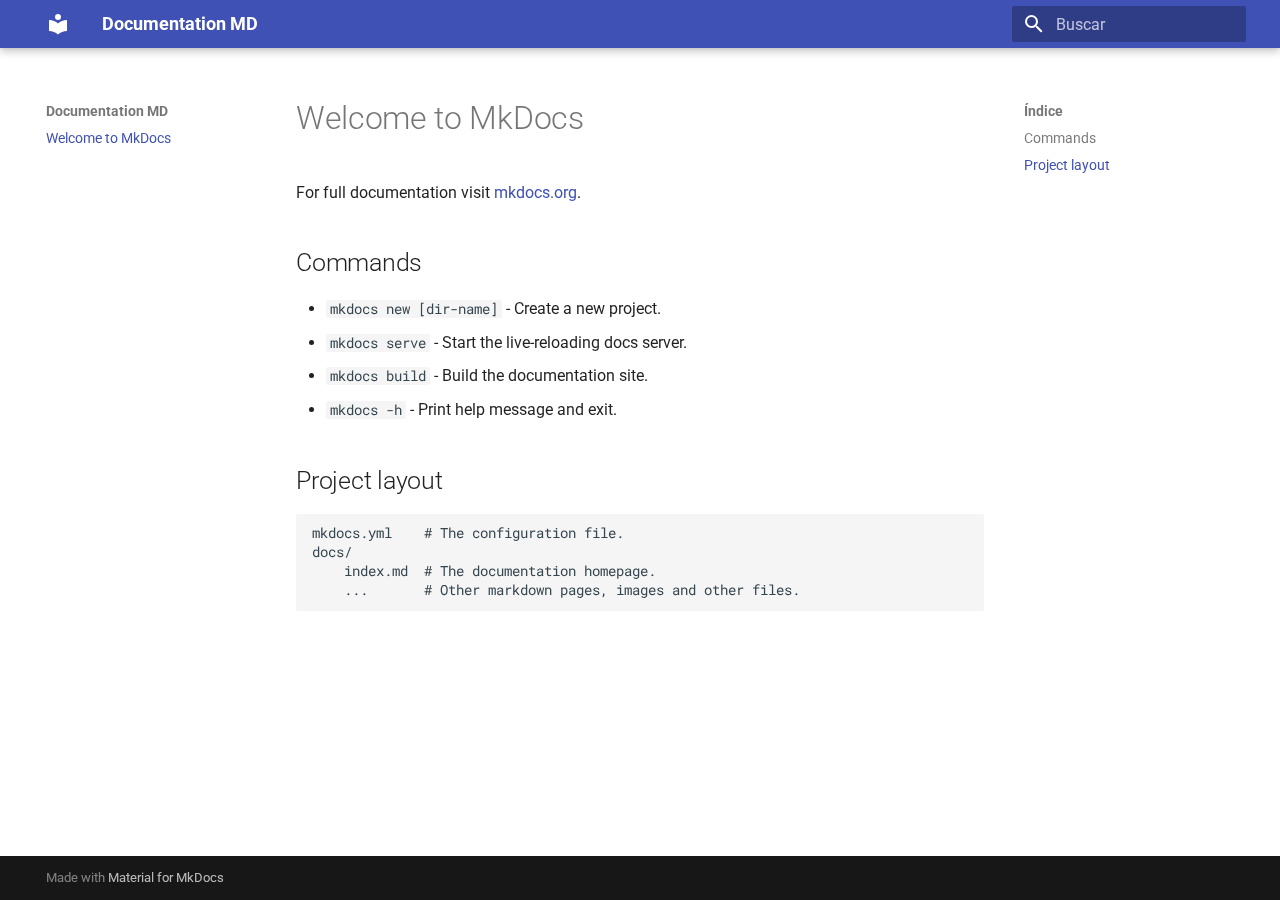
<file: site/index.html>
<!doctype html>
<html lang="pt" class="no-js">
  <head>
    
      <meta charset="utf-8">
      <meta name="viewport" content="width=device-width,initial-scale=1">
      
      
      
      
      
      
      <link rel="icon" href="assets/images/favicon.png">
      <meta name="generator" content="mkdocs-1.6.1, mkdocs-material-9.6.21">
    
    
      
        <title>Documentation MD</title>
      
    
    
      <link rel="stylesheet" href="assets/stylesheets/main.2a3383ac.min.css">
      
      


    
    
      
    
    
      
        
        
        <link rel="preconnect" href="https://fonts.gstatic.com" crossorigin>
        <link rel="stylesheet" href="https://fonts.googleapis.com/css?family=Roboto:300,300i,400,400i,700,700i%7CRoboto+Mono:400,400i,700,700i&display=fallback">
        <style>:root{--md-text-font:"Roboto";--md-code-font:"Roboto Mono"}</style>
      
    
    
    <script>__md_scope=new URL(".",location),__md_hash=e=>[...e].reduce(((e,_)=>(e<<5)-e+_.charCodeAt(0)),0),__md_get=(e,_=localStorage,t=__md_scope)=>JSON.parse(_.getItem(t.pathname+"."+e)),__md_set=(e,_,t=localStorage,a=__md_scope)=>{try{t.setItem(a.pathname+"."+e,JSON.stringify(_))}catch(e){}}</script>
    
      

    
    
    
  </head>
  
  
    <body dir="ltr">
  
    
    <input class="md-toggle" data-md-toggle="drawer" type="checkbox" id="__drawer" autocomplete="off">
    <input class="md-toggle" data-md-toggle="search" type="checkbox" id="__search" autocomplete="off">
    <label class="md-overlay" for="__drawer"></label>
    <div data-md-component="skip">
      
        
        <a href="#welcome-to-mkdocs" class="md-skip">
          Pular para conteúdo
        </a>
      
    </div>
    <div data-md-component="announce">
      
    </div>
    
    
      

  

<header class="md-header md-header--shadow" data-md-component="header">
  <nav class="md-header__inner md-grid" aria-label="Cabeçalho">
    <a href="." title="Documentation MD" class="md-header__button md-logo" aria-label="Documentation MD" data-md-component="logo">
      
  
  <svg xmlns="http://www.w3.org/2000/svg" viewBox="0 0 24 24"><path d="M12 8a3 3 0 0 0 3-3 3 3 0 0 0-3-3 3 3 0 0 0-3 3 3 3 0 0 0 3 3m0 3.54C9.64 9.35 6.5 8 3 8v11c3.5 0 6.64 1.35 9 3.54 2.36-2.19 5.5-3.54 9-3.54V8c-3.5 0-6.64 1.35-9 3.54"/></svg>

    </a>
    <label class="md-header__button md-icon" for="__drawer">
      
      <svg xmlns="http://www.w3.org/2000/svg" viewBox="0 0 24 24"><path d="M3 6h18v2H3zm0 5h18v2H3zm0 5h18v2H3z"/></svg>
    </label>
    <div class="md-header__title" data-md-component="header-title">
      <div class="md-header__ellipsis">
        <div class="md-header__topic">
          <span class="md-ellipsis">
            Documentation MD
          </span>
        </div>
        <div class="md-header__topic" data-md-component="header-topic">
          <span class="md-ellipsis">
            
              Welcome to MkDocs
            
          </span>
        </div>
      </div>
    </div>
    
    
      <script>var palette=__md_get("__palette");if(palette&&palette.color){if("(prefers-color-scheme)"===palette.color.media){var media=matchMedia("(prefers-color-scheme: light)"),input=document.querySelector(media.matches?"[data-md-color-media='(prefers-color-scheme: light)']":"[data-md-color-media='(prefers-color-scheme: dark)']");palette.color.media=input.getAttribute("data-md-color-media"),palette.color.scheme=input.getAttribute("data-md-color-scheme"),palette.color.primary=input.getAttribute("data-md-color-primary"),palette.color.accent=input.getAttribute("data-md-color-accent")}for(var[key,value]of Object.entries(palette.color))document.body.setAttribute("data-md-color-"+key,value)}</script>
    
    
    
      
      
        <label class="md-header__button md-icon" for="__search">
          
          <svg xmlns="http://www.w3.org/2000/svg" viewBox="0 0 24 24"><path d="M9.5 3A6.5 6.5 0 0 1 16 9.5c0 1.61-.59 3.09-1.56 4.23l.27.27h.79l5 5-1.5 1.5-5-5v-.79l-.27-.27A6.52 6.52 0 0 1 9.5 16 6.5 6.5 0 0 1 3 9.5 6.5 6.5 0 0 1 9.5 3m0 2C7 5 5 7 5 9.5S7 14 9.5 14 14 12 14 9.5 12 5 9.5 5"/></svg>
        </label>
        <div class="md-search" data-md-component="search" role="dialog">
  <label class="md-search__overlay" for="__search"></label>
  <div class="md-search__inner" role="search">
    <form class="md-search__form" name="search">
      <input type="text" class="md-search__input" name="query" aria-label="Buscar" placeholder="Buscar" autocapitalize="off" autocorrect="off" autocomplete="off" spellcheck="false" data-md-component="search-query" required>
      <label class="md-search__icon md-icon" for="__search">
        
        <svg xmlns="http://www.w3.org/2000/svg" viewBox="0 0 24 24"><path d="M9.5 3A6.5 6.5 0 0 1 16 9.5c0 1.61-.59 3.09-1.56 4.23l.27.27h.79l5 5-1.5 1.5-5-5v-.79l-.27-.27A6.52 6.52 0 0 1 9.5 16 6.5 6.5 0 0 1 3 9.5 6.5 6.5 0 0 1 9.5 3m0 2C7 5 5 7 5 9.5S7 14 9.5 14 14 12 14 9.5 12 5 9.5 5"/></svg>
        
        <svg xmlns="http://www.w3.org/2000/svg" viewBox="0 0 24 24"><path d="M20 11v2H8l5.5 5.5-1.42 1.42L4.16 12l7.92-7.92L13.5 5.5 8 11z"/></svg>
      </label>
      <nav class="md-search__options" aria-label="Pesquisar">
        
        <button type="reset" class="md-search__icon md-icon" title="Limpar" aria-label="Limpar" tabindex="-1">
          
          <svg xmlns="http://www.w3.org/2000/svg" viewBox="0 0 24 24"><path d="M19 6.41 17.59 5 12 10.59 6.41 5 5 6.41 10.59 12 5 17.59 6.41 19 12 13.41 17.59 19 19 17.59 13.41 12z"/></svg>
        </button>
      </nav>
      
    </form>
    <div class="md-search__output">
      <div class="md-search__scrollwrap" tabindex="0" data-md-scrollfix>
        <div class="md-search-result" data-md-component="search-result">
          <div class="md-search-result__meta">
            Inicializando busca
          </div>
          <ol class="md-search-result__list" role="presentation"></ol>
        </div>
      </div>
    </div>
  </div>
</div>
      
    
    
  </nav>
  
</header>
    
    <div class="md-container" data-md-component="container">
      
      
        
          
        
      
      <main class="md-main" data-md-component="main">
        <div class="md-main__inner md-grid">
          
            
              
              <div class="md-sidebar md-sidebar--primary" data-md-component="sidebar" data-md-type="navigation" >
                <div class="md-sidebar__scrollwrap">
                  <div class="md-sidebar__inner">
                    



<nav class="md-nav md-nav--primary" aria-label="Navegação" data-md-level="0">
  <label class="md-nav__title" for="__drawer">
    <a href="." title="Documentation MD" class="md-nav__button md-logo" aria-label="Documentation MD" data-md-component="logo">
      
  
  <svg xmlns="http://www.w3.org/2000/svg" viewBox="0 0 24 24"><path d="M12 8a3 3 0 0 0 3-3 3 3 0 0 0-3-3 3 3 0 0 0-3 3 3 3 0 0 0 3 3m0 3.54C9.64 9.35 6.5 8 3 8v11c3.5 0 6.64 1.35 9 3.54 2.36-2.19 5.5-3.54 9-3.54V8c-3.5 0-6.64 1.35-9 3.54"/></svg>

    </a>
    Documentation MD
  </label>
  
  <ul class="md-nav__list" data-md-scrollfix>
    
      
      
  
  
    
  
  
  
    <li class="md-nav__item md-nav__item--active">
      
      <input class="md-nav__toggle md-toggle" type="checkbox" id="__toc">
      
      
        
      
      
        <label class="md-nav__link md-nav__link--active" for="__toc">
          
  
  
  <span class="md-ellipsis">
    Welcome to MkDocs
    
  </span>
  

          <span class="md-nav__icon md-icon"></span>
        </label>
      
      <a href="." class="md-nav__link md-nav__link--active">
        
  
  
  <span class="md-ellipsis">
    Welcome to MkDocs
    
  </span>
  

      </a>
      
        

<nav class="md-nav md-nav--secondary" aria-label="Índice">
  
  
  
    
  
  
    <label class="md-nav__title" for="__toc">
      <span class="md-nav__icon md-icon"></span>
      Índice
    </label>
    <ul class="md-nav__list" data-md-component="toc" data-md-scrollfix>
      
        <li class="md-nav__item">
  <a href="#commands" class="md-nav__link">
    <span class="md-ellipsis">
      Commands
    </span>
  </a>
  
</li>
      
        <li class="md-nav__item">
  <a href="#project-layout" class="md-nav__link">
    <span class="md-ellipsis">
      Project layout
    </span>
  </a>
  
</li>
      
    </ul>
  
</nav>
      
    </li>
  

    
  </ul>
</nav>
                  </div>
                </div>
              </div>
            
            
              
              <div class="md-sidebar md-sidebar--secondary" data-md-component="sidebar" data-md-type="toc" >
                <div class="md-sidebar__scrollwrap">
                  <div class="md-sidebar__inner">
                    

<nav class="md-nav md-nav--secondary" aria-label="Índice">
  
  
  
    
  
  
    <label class="md-nav__title" for="__toc">
      <span class="md-nav__icon md-icon"></span>
      Índice
    </label>
    <ul class="md-nav__list" data-md-component="toc" data-md-scrollfix>
      
        <li class="md-nav__item">
  <a href="#commands" class="md-nav__link">
    <span class="md-ellipsis">
      Commands
    </span>
  </a>
  
</li>
      
        <li class="md-nav__item">
  <a href="#project-layout" class="md-nav__link">
    <span class="md-ellipsis">
      Project layout
    </span>
  </a>
  
</li>
      
    </ul>
  
</nav>
                  </div>
                </div>
              </div>
            
          
          
            <div class="md-content" data-md-component="content">
              <article class="md-content__inner md-typeset">
                
                  



<h1 id="welcome-to-mkdocs">Welcome to MkDocs</h1>
<p>For full documentation visit <a href="https://www.mkdocs.org">mkdocs.org</a>.</p>
<h2 id="commands">Commands</h2>
<ul>
<li><code>mkdocs new [dir-name]</code> - Create a new project.</li>
<li><code>mkdocs serve</code> - Start the live-reloading docs server.</li>
<li><code>mkdocs build</code> - Build the documentation site.</li>
<li><code>mkdocs -h</code> - Print help message and exit.</li>
</ul>
<h2 id="project-layout">Project layout</h2>
<div class="codehilite"><pre><span></span><code>mkdocs.yml    # The configuration file.
docs/
    index.md  # The documentation homepage.
    ...       # Other markdown pages, images and other files.
</code></pre></div>












                
              </article>
            </div>
          
          
<script>var target=document.getElementById(location.hash.slice(1));target&&target.name&&(target.checked=target.name.startsWith("__tabbed_"))</script>
        </div>
        
      </main>
      
        <footer class="md-footer">
  
  <div class="md-footer-meta md-typeset">
    <div class="md-footer-meta__inner md-grid">
      <div class="md-copyright">
  
  
    Made with
    <a href="https://squidfunk.github.io/mkdocs-material/" target="_blank" rel="noopener">
      Material for MkDocs
    </a>
  
</div>
      
    </div>
  </div>
</footer>
      
    </div>
    <div class="md-dialog" data-md-component="dialog">
      <div class="md-dialog__inner md-typeset"></div>
    </div>
    
    
    
      
      <script id="__config" type="application/json">{"base": ".", "features": [], "search": "assets/javascripts/workers/search.973d3a69.min.js", "tags": null, "translations": {"clipboard.copied": "Copiado para \u00e1rea de transfer\u00eancia", "clipboard.copy": "Copiar para \u00e1rea de transfer\u00eancia", "search.result.more.one": "mais 1 nesta p\u00e1gina", "search.result.more.other": "# mais nesta p\u00e1gina", "search.result.none": "Nenhum documento encontrado", "search.result.one": "1 documento encontrado", "search.result.other": "# documentos encontrados", "search.result.placeholder": "Digite para iniciar a busca", "search.result.term.missing": "Ausente", "select.version": "Selecione a vers\u00e3o"}, "version": null}</script>
    
    
      <script src="assets/javascripts/bundle.f55a23d4.min.js"></script>
      
    
  </body>
</html>
</file>
<file: site/assets/stylesheets/main.2a3383ac.min.css>
@charset "UTF-8";html{-webkit-text-size-adjust:none;-moz-text-size-adjust:none;text-size-adjust:none;box-sizing:border-box}*,:after,:before{box-sizing:inherit}@media (prefers-reduced-motion){*,:after,:before{transition:none!important}}body{margin:0}a,button,input,label{-webkit-tap-highlight-color:transparent}a{color:inherit;text-decoration:none}hr{border:0;box-sizing:initial;display:block;height:.05rem;overflow:visible;padding:0}small{font-size:80%}sub,sup{line-height:1em}img{border-style:none}table{border-collapse:initial;border-spacing:0}td,th{font-weight:400;vertical-align:top}button{background:#0000;border:0;font-family:inherit;font-size:inherit;margin:0;padding:0}input{border:0;outline:none}:root{--md-primary-fg-color:#4051b5;--md-primary-fg-color--light:#5d6cc0;--md-primary-fg-color--dark:#303fa1;--md-primary-bg-color:#fff;--md-primary-bg-color--light:#ffffffb3;--md-accent-fg-color:#526cfe;--md-accent-fg-color--transparent:#526cfe1a;--md-accent-bg-color:#fff;--md-accent-bg-color--light:#ffffffb3}[data-md-color-scheme=default]{color-scheme:light}[data-md-color-scheme=default] img[src$="#gh-dark-mode-only"],[data-md-color-scheme=default] img[src$="#only-dark"]{display:none}:root,[data-md-color-scheme=default]{--md-hue:225deg;--md-default-fg-color:#000000de;--md-default-fg-color--light:#0000008a;--md-default-fg-color--lighter:#00000052;--md-default-fg-color--lightest:#00000012;--md-default-bg-color:#fff;--md-default-bg-color--light:#ffffffb3;--md-default-bg-color--lighter:#ffffff4d;--md-default-bg-color--lightest:#ffffff1f;--md-code-fg-color:#36464e;--md-code-bg-color:#f5f5f5;--md-code-hl-color:#4287ff;--md-code-hl-color--light:#4287ff1a;--md-code-hl-number-color:#d52a2a;--md-code-hl-special-color:#db1457;--md-code-hl-function-color:#a846b9;--md-code-hl-constant-color:#6e59d9;--md-code-hl-keyword-color:#3f6ec6;--md-code-hl-string-color:#1c7d4d;--md-code-hl-name-color:var(--md-code-fg-color);--md-code-hl-operator-color:var(--md-default-fg-color--light);--md-code-hl-punctuation-color:var(--md-default-fg-color--light);--md-code-hl-comment-color:var(--md-default-fg-color--light);--md-code-hl-generic-color:var(--md-default-fg-color--light);--md-code-hl-variable-color:var(--md-default-fg-color--light);--md-typeset-color:var(--md-default-fg-color);--md-typeset-a-color:var(--md-primary-fg-color);--md-typeset-del-color:#f5503d26;--md-typeset-ins-color:#0bd57026;--md-typeset-kbd-color:#fafafa;--md-typeset-kbd-accent-color:#fff;--md-typeset-kbd-border-color:#b8b8b8;--md-typeset-mark-color:#ffff0080;--md-typeset-table-color:#0000001f;--md-typeset-table-color--light:rgba(0,0,0,.035);--md-admonition-fg-color:var(--md-default-fg-color);--md-admonition-bg-color:var(--md-default-bg-color);--md-warning-fg-color:#000000de;--md-warning-bg-color:#ff9;--md-footer-fg-color:#fff;--md-footer-fg-color--light:#ffffffb3;--md-footer-fg-color--lighter:#ffffff73;--md-footer-bg-color:#000000de;--md-footer-bg-color--dark:#00000052;--md-shadow-z1:0 0.2rem 0.5rem #0000000d,0 0 0.05rem #0000001a;--md-shadow-z2:0 0.2rem 0.5rem #0000001a,0 0 0.05rem #00000040;--md-shadow-z3:0 0.2rem 0.5rem #0003,0 0 0.05rem #00000059}.md-icon svg{fill:currentcolor;display:block;height:1.2rem;width:1.2rem}body{-webkit-font-smoothing:antialiased;-moz-osx-font-smoothing:grayscale;--md-text-font-family:var(--md-text-font,_),-apple-system,BlinkMacSystemFont,Helvetica,Arial,sans-serif;--md-code-font-family:var(--md-code-font,_),SFMono-Regular,Consolas,Menlo,monospace}aside,body,input{font-feature-settings:"kern","liga";color:var(--md-typeset-color);font-family:var(--md-text-font-family)}code,kbd,pre{font-feature-settings:"kern";font-family:var(--md-code-font-family)}:root{--md-typeset-table-sort-icon:url('data:image/svg+xml;charset=utf-8,<svg xmlns="http://www.w3.org/2000/svg" viewBox="0 0 24 24"><path d="m18 21-4-4h3V7h-3l4-4 4 4h-3v10h3M2 19v-2h10v2M2 13v-2h7v2M2 7V5h4v2z"/></svg>');--md-typeset-table-sort-icon--asc:url('data:image/svg+xml;charset=utf-8,<svg xmlns="http://www.w3.org/2000/svg" viewBox="0 0 24 24"><path d="M19 17h3l-4 4-4-4h3V3h2M2 17h10v2H2M6 5v2H2V5m0 6h7v2H2z"/></svg>');--md-typeset-table-sort-icon--desc:url('data:image/svg+xml;charset=utf-8,<svg xmlns="http://www.w3.org/2000/svg" viewBox="0 0 24 24"><path d="M19 7h3l-4-4-4 4h3v14h2M2 17h10v2H2M6 5v2H2V5m0 6h7v2H2z"/></svg>')}.md-typeset{-webkit-print-color-adjust:exact;color-adjust:exact;font-size:.8rem;line-height:1.6;overflow-wrap:break-word}@media print{.md-typeset{font-size:.68rem}}.md-typeset blockquote,.md-typeset dl,.md-typeset figure,.md-typeset ol,.md-typeset pre,.md-typeset ul{margin-bottom:1em;margin-top:1em}.md-typeset h1{color:var(--md-default-fg-color--light);font-size:2em;line-height:1.3;margin:0 0 1.25em}.md-typeset h1,.md-typeset h2{font-weight:300;letter-spacing:-.01em}.md-typeset h2{font-size:1.5625em;line-height:1.4;margin:1.6em 0 .64em}.md-typeset h3{font-size:1.25em;font-weight:400;letter-spacing:-.01em;line-height:1.5;margin:1.6em 0 .8em}.md-typeset h2+h3{margin-top:.8em}.md-typeset h4{font-weight:700;letter-spacing:-.01em;margin:1em 0}.md-typeset h5,.md-typeset h6{color:var(--md-default-fg-color--light);font-size:.8em;font-weight:700;letter-spacing:-.01em;margin:1.25em 0}.md-typeset h5{text-transform:uppercase}.md-typeset h5 code{text-transform:none}.md-typeset hr{border-bottom:.05rem solid var(--md-default-fg-color--lightest);display:flow-root;margin:1.5em 0}.md-typeset a{color:var(--md-typeset-a-color);word-break:break-word}.md-typeset a,.md-typeset a:before{transition:color 125ms}.md-typeset a:focus,.md-typeset a:hover{color:var(--md-accent-fg-color)}.md-typeset a:focus code,.md-typeset a:hover code{background-color:var(--md-accent-fg-color--transparent)}.md-typeset a code{color:currentcolor;transition:background-color 125ms}.md-typeset a.focus-visible{outline-color:var(--md-accent-fg-color);outline-offset:.2rem}.md-typeset code,.md-typeset kbd,.md-typeset pre{color:var(--md-code-fg-color);direction:ltr;font-variant-ligatures:none}@media print{.md-typeset code,.md-typeset kbd,.md-typeset pre{white-space:pre-wrap}}.md-typeset code{background-color:var(--md-code-bg-color);border-radius:.1rem;-webkit-box-decoration-break:clone;box-decoration-break:clone;font-size:.85em;padding:0 .2941176471em;word-break:break-word}.md-typeset code:not(.focus-visible){-webkit-tap-highlight-color:transparent;outline:none}.md-typeset pre{display:flow-root;line-height:1.4;position:relative}.md-typeset pre>code{-webkit-box-decoration-break:slice;box-decoration-break:slice;box-shadow:none;display:block;margin:0;outline-color:var(--md-accent-fg-color);overflow:auto;padding:.7720588235em 1.1764705882em;scrollbar-color:var(--md-default-fg-color--lighter) #0000;scrollbar-width:thin;touch-action:auto;word-break:normal}.md-typeset pre>code:hover{scrollbar-color:var(--md-accent-fg-color) #0000}.md-typeset pre>code::-webkit-scrollbar{height:.2rem;width:.2rem}.md-typeset pre>code::-webkit-scrollbar-thumb{background-color:var(--md-default-fg-color--lighter)}.md-typeset pre>code::-webkit-scrollbar-thumb:hover{background-color:var(--md-accent-fg-color)}.md-typeset kbd{background-color:var(--md-typeset-kbd-color);border-radius:.1rem;box-shadow:0 .1rem 0 .05rem var(--md-typeset-kbd-border-color),0 .1rem 0 var(--md-typeset-kbd-border-color),0 -.1rem .2rem var(--md-typeset-kbd-accent-color) inset;color:var(--md-default-fg-color);display:inline-block;font-size:.75em;padding:0 .6666666667em;vertical-align:text-top;word-break:break-word}.md-typeset mark{background-color:var(--md-typeset-mark-color);-webkit-box-decoration-break:clone;box-decoration-break:clone;color:inherit;word-break:break-word}.md-typeset abbr{border-bottom:.05rem dotted var(--md-default-fg-color--light);cursor:help;text-decoration:none}.md-typeset small{opacity:.75}[dir=ltr] .md-typeset sub,[dir=ltr] .md-typeset sup{margin-left:.078125em}[dir=rtl] .md-typeset sub,[dir=rtl] .md-typeset sup{margin-right:.078125em}[dir=ltr] .md-typeset blockquote{padding-left:.6rem}[dir=rtl] .md-typeset blockquote{padding-right:.6rem}[dir=ltr] .md-typeset blockquote{border-left:.2rem solid var(--md-default-fg-color--lighter)}[dir=rtl] .md-typeset blockquote{border-right:.2rem solid var(--md-default-fg-color--lighter)}.md-typeset blockquote{color:var(--md-default-fg-color--light);margin-left:0;margin-right:0}.md-typeset ul{list-style-type:disc}.md-typeset ul[type]{list-style-type:revert-layer}[dir=ltr] .md-typeset ol,[dir=ltr] .md-typeset ul{margin-left:.625em}[dir=rtl] .md-typeset ol,[dir=rtl] .md-typeset ul{margin-right:.625em}.md-typeset ol,.md-typeset ul{padding:0}.md-typeset ol:not([hidden]),.md-typeset ul:not([hidden]){display:flow-root}.md-typeset ol ol,.md-typeset ul ol{list-style-type:lower-alpha}.md-typeset ol ol ol,.md-typeset ul ol ol{list-style-type:lower-roman}.md-typeset ol ol ol ol,.md-typeset ul ol ol ol{list-style-type:upper-alpha}.md-typeset ol ol ol ol ol,.md-typeset ul ol ol ol ol{list-style-type:upper-roman}.md-typeset ol[type],.md-typeset ul[type]{list-style-type:revert-layer}[dir=ltr] .md-typeset ol li,[dir=ltr] .md-typeset ul li{margin-left:1.25em}[dir=rtl] .md-typeset ol li,[dir=rtl] .md-typeset ul li{margin-right:1.25em}.md-typeset ol li,.md-typeset ul li{margin-bottom:.5em}.md-typeset ol li blockquote,.md-typeset ol li p,.md-typeset ul li blockquote,.md-typeset ul li p{margin:.5em 0}.md-typeset ol li:last-child,.md-typeset ul li:last-child{margin-bottom:0}[dir=ltr] .md-typeset ol li ol,[dir=ltr] .md-typeset ol li ul,[dir=ltr] .md-typeset ul li ol,[dir=ltr] .md-typeset ul li ul{margin-left:.625em}[dir=rtl] .md-typeset ol li ol,[dir=rtl] .md-typeset ol li ul,[dir=rtl] .md-typeset ul li ol,[dir=rtl] .md-typeset ul li ul{margin-right:.625em}.md-typeset ol li ol,.md-typeset ol li ul,.md-typeset ul li ol,.md-typeset ul li ul{margin-bottom:.5em;margin-top:.5em}[dir=ltr] .md-typeset dd{margin-left:1.875em}[dir=rtl] .md-typeset dd{margin-right:1.875em}.md-typeset dd{margin-bottom:1.5em;margin-top:1em}.md-typeset img,.md-typeset svg,.md-typeset video{height:auto;max-width:100%}.md-typeset img[align=left]{margin:1em 1em 1em 0}.md-typeset img[align=right]{margin:1em 0 1em 1em}.md-typeset img[align]:only-child{margin-top:0}.md-typeset figure{display:flow-root;margin:1em auto;max-width:100%;text-align:center;width:-moz-fit-content;width:fit-content}.md-typeset figure img{display:block;margin:0 auto}.md-typeset figcaption{font-style:italic;margin:1em auto;max-width:24rem}.md-typeset iframe{max-width:100%}.md-typeset table:not([class]){background-color:var(--md-default-bg-color);border:.05rem solid var(--md-typeset-table-color);border-radius:.1rem;display:inline-block;font-size:.64rem;max-width:100%;overflow:auto;touch-action:auto}@media print{.md-typeset table:not([class]){display:table}}.md-typeset table:not([class])+*{margin-top:1.5em}.md-typeset table:not([class]) td>:first-child,.md-typeset table:not([class]) th>:first-child{margin-top:0}.md-typeset table:not([class]) td>:last-child,.md-typeset table:not([class]) th>:last-child{margin-bottom:0}.md-typeset table:not([class]) td:not([align]),.md-typeset table:not([class]) th:not([align]){text-align:left}[dir=rtl] .md-typeset table:not([class]) td:not([align]),[dir=rtl] .md-typeset table:not([class]) th:not([align]){text-align:right}.md-typeset table:not([class]) th{font-weight:700;min-width:5rem;padding:.9375em 1.25em;vertical-align:top}.md-typeset table:not([class]) td{border-top:.05rem solid var(--md-typeset-table-color);padding:.9375em 1.25em;vertical-align:top}.md-typeset table:not([class]) tbody tr{transition:background-color 125ms}.md-typeset table:not([class]) tbody tr:hover{background-color:var(--md-typeset-table-color--light);box-shadow:0 .05rem 0 var(--md-default-bg-color) inset}.md-typeset table:not([class]) a{word-break:normal}.md-typeset table th[role=columnheader]{cursor:pointer}[dir=ltr] .md-typeset table th[role=columnheader]:after{margin-left:.5em}[dir=rtl] .md-typeset table th[role=columnheader]:after{margin-right:.5em}.md-typeset table th[role=columnheader]:after{content:"";display:inline-block;height:1.2em;-webkit-mask-image:var(--md-typeset-table-sort-icon);mask-image:var(--md-typeset-table-sort-icon);-webkit-mask-repeat:no-repeat;mask-repeat:no-repeat;-webkit-mask-size:contain;mask-size:contain;transition:background-color 125ms;vertical-align:text-bottom;width:1.2em}.md-typeset table th[role=columnheader]:hover:after{background-color:var(--md-default-fg-color--lighter)}.md-typeset table th[role=columnheader][aria-sort=ascending]:after{background-color:var(--md-default-fg-color--light);-webkit-mask-image:var(--md-typeset-table-sort-icon--asc);mask-image:var(--md-typeset-table-sort-icon--asc)}.md-typeset table th[role=columnheader][aria-sort=descending]:after{background-color:var(--md-default-fg-color--light);-webkit-mask-image:var(--md-typeset-table-sort-icon--desc);mask-image:var(--md-typeset-table-sort-icon--desc)}.md-typeset__scrollwrap{margin:1em -.8rem;overflow-x:auto;touch-action:auto}.md-typeset__table{display:inline-block;margin-bottom:.5em;padding:0 .8rem}@media print{.md-typeset__table{display:block}}html .md-typeset__table table{display:table;margin:0;overflow:hidden;width:100%}@media screen and (max-width:44.984375em){.md-content__inner>pre{margin:1em -.8rem}.md-content__inner>pre code{border-radius:0}}.md-typeset .md-author{border-radius:100%;display:block;flex-shrink:0;height:1.6rem;overflow:hidden;position:relative;transition:color 125ms,transform 125ms;width:1.6rem}.md-typeset .md-author img{display:block}.md-typeset .md-author--more{background:var(--md-default-fg-color--lightest);color:var(--md-default-fg-color--lighter);font-size:.6rem;font-weight:700;line-height:1.6rem;text-align:center}.md-typeset .md-author--long{height:2.4rem;width:2.4rem}.md-typeset a.md-author{transform:scale(1)}.md-typeset a.md-author img{border-radius:100%;filter:grayscale(100%) opacity(75%);transition:filter 125ms}.md-typeset a.md-author:focus,.md-typeset a.md-author:hover{transform:scale(1.1);z-index:1}.md-typeset a.md-author:focus img,.md-typeset a.md-author:hover img{filter:grayscale(0)}.md-banner{background-color:var(--md-footer-bg-color);color:var(--md-footer-fg-color);overflow:auto}@media print{.md-banner{display:none}}.md-banner--warning{background-color:var(--md-warning-bg-color);color:var(--md-warning-fg-color)}.md-banner__inner{font-size:.7rem;margin:.6rem auto;padding:0 .8rem}[dir=ltr] .md-banner__button{float:right}[dir=rtl] .md-banner__button{float:left}.md-banner__button{color:inherit;cursor:pointer;transition:opacity .25s}.no-js .md-banner__button{display:none}.md-banner__button:hover{opacity:.7}html{font-size:125%;height:100%;overflow-x:hidden}@media screen and (min-width:100em){html{font-size:137.5%}}@media screen and (min-width:125em){html{font-size:150%}}body{background-color:var(--md-default-bg-color);display:flex;flex-direction:column;font-size:.5rem;min-height:100%;position:relative;width:100%}@media print{body{display:block}}@media screen and (max-width:59.984375em){body[data-md-scrolllock]{position:fixed}}.md-grid{margin-left:auto;margin-right:auto;max-width:61rem}.md-container{display:flex;flex-direction:column;flex-grow:1}@media print{.md-container{display:block}}.md-main{flex-grow:1}.md-main__inner{display:flex;height:100%;margin-top:1.5rem}.md-ellipsis{overflow:hidden;text-overflow:ellipsis}.md-toggle{display:none}.md-option{height:0;opacity:0;position:absolute;width:0}.md-option:checked+label:not([hidden]){display:block}.md-option.focus-visible+label{outline-color:var(--md-accent-fg-color);outline-style:auto}.md-skip{background-color:var(--md-default-fg-color);border-radius:.1rem;color:var(--md-default-bg-color);font-size:.64rem;margin:.5rem;opacity:0;outline-color:var(--md-accent-fg-color);padding:.3rem .5rem;position:fixed;transform:translateY(.4rem);z-index:-1}.md-skip:focus{opacity:1;transform:translateY(0);transition:transform .25s cubic-bezier(.4,0,.2,1),opacity 175ms 75ms;z-index:10}@page{margin:25mm}:root{--md-clipboard-icon:url('data:image/svg+xml;charset=utf-8,<svg xmlns="http://www.w3.org/2000/svg" viewBox="0 0 24 24"><path d="M19 21H8V7h11m0-2H8a2 2 0 0 0-2 2v14a2 2 0 0 0 2 2h11a2 2 0 0 0 2-2V7a2 2 0 0 0-2-2m-3-4H4a2 2 0 0 0-2 2v14h2V3h12z"/></svg>')}.md-clipboard{border-radius:.1rem;color:var(--md-default-fg-color--lightest);cursor:pointer;height:1.5em;outline-color:var(--md-accent-fg-color);outline-offset:.1rem;position:absolute;right:.5em;top:.5em;transition:color .25s;width:1.5em;z-index:1}@media print{.md-clipboard{display:none}}.md-clipboard:not(.focus-visible){-webkit-tap-highlight-color:transparent;outline:none}:hover>.md-clipboard{color:var(--md-default-fg-color--light)}.md-clipboard:focus,.md-clipboard:hover{color:var(--md-accent-fg-color)}.md-clipboard:after{background-color:currentcolor;content:"";display:block;height:1.125em;margin:0 auto;-webkit-mask-image:var(--md-clipboard-icon);mask-image:var(--md-clipboard-icon);-webkit-mask-position:center;mask-position:center;-webkit-mask-repeat:no-repeat;mask-repeat:no-repeat;-webkit-mask-size:contain;mask-size:contain;width:1.125em}.md-clipboard--inline{cursor:pointer}.md-clipboard--inline code{transition:color .25s,background-color .25s}.md-clipboard--inline:focus code,.md-clipboard--inline:hover code{background-color:var(--md-accent-fg-color--transparent);color:var(--md-accent-fg-color)}.md-typeset .md-code__content{display:grid}@keyframes consent{0%{opacity:0;transform:translateY(100%)}to{opacity:1;transform:translateY(0)}}@keyframes overlay{0%{opacity:0}to{opacity:1}}.md-consent__overlay{animation:overlay .25s both;-webkit-backdrop-filter:blur(.1rem);backdrop-filter:blur(.1rem);background-color:#0000008a;height:100%;opacity:1;position:fixed;top:0;width:100%;z-index:5}.md-consent__inner{animation:consent .5s cubic-bezier(.1,.7,.1,1) both;background-color:var(--md-default-bg-color);border:0;border-radius:.1rem;bottom:0;box-shadow:0 0 .2rem #0000001a,0 .2rem .4rem #0003;max-height:100%;overflow:auto;padding:0;position:fixed;width:100%;z-index:5}.md-consent__form{padding:.8rem}.md-consent__settings{display:none;margin:1em 0}input:checked+.md-consent__settings{display:block}.md-consent__controls{margin-bottom:.8rem}.md-typeset .md-consent__controls .md-button{display:inline}@media screen and (max-width:44.984375em){.md-typeset .md-consent__controls .md-button{display:block;margin-top:.4rem;text-align:center;width:100%}}.md-consent label{cursor:pointer}.md-content{flex-grow:1;min-width:0}.md-content__inner{margin:0 .8rem 1.2rem;padding-top:.6rem}@media screen and (min-width:76.25em){[dir=ltr] .md-sidebar--primary:not([hidden])~.md-content>.md-content__inner{margin-left:1.2rem}[dir=ltr] .md-sidebar--secondary:not([hidden])~.md-content>.md-content__inner,[dir=rtl] .md-sidebar--primary:not([hidden])~.md-content>.md-content__inner{margin-right:1.2rem}[dir=rtl] .md-sidebar--secondary:not([hidden])~.md-content>.md-content__inner{margin-left:1.2rem}}.md-content__inner:before{content:"";display:block;height:.4rem}.md-content__inner>:last-child{margin-bottom:0}[dir=ltr] .md-content__button{float:right}[dir=rtl] .md-content__button{float:left}[dir=ltr] .md-content__button{margin-left:.4rem}[dir=rtl] .md-content__button{margin-right:.4rem}.md-content__button{margin:.4rem 0;padding:0}@media print{.md-content__button{display:none}}.md-typeset .md-content__button{color:var(--md-default-fg-color--lighter)}.md-content__button svg{display:inline;vertical-align:top}[dir=rtl] .md-content__button svg{transform:scaleX(-1)}[dir=ltr] .md-dialog{right:.8rem}[dir=rtl] .md-dialog{left:.8rem}.md-dialog{background-color:var(--md-default-fg-color);border-radius:.1rem;bottom:.8rem;box-shadow:var(--md-shadow-z3);min-width:11.1rem;opacity:0;padding:.4rem .6rem;pointer-events:none;position:fixed;transform:translateY(100%);transition:transform 0ms .4s,opacity .4s;z-index:4}@media print{.md-dialog{display:none}}.md-dialog--active{opacity:1;pointer-events:auto;transform:translateY(0);transition:transform .4s cubic-bezier(.075,.85,.175,1),opacity .4s}.md-dialog__inner{color:var(--md-default-bg-color);font-size:.7rem}.md-feedback{margin:2em 0 1em;text-align:center}.md-feedback fieldset{border:none;margin:0;padding:0}.md-feedback__title{font-weight:700;margin:1em auto}.md-feedback__inner{position:relative}.md-feedback__list{display:flex;flex-wrap:wrap;place-content:baseline center;position:relative}.md-feedback__list:hover .md-icon:not(:disabled){color:var(--md-default-fg-color--lighter)}:disabled .md-feedback__list{min-height:1.8rem}.md-feedback__icon{color:var(--md-default-fg-color--light);cursor:pointer;flex-shrink:0;margin:0 .1rem;transition:color 125ms}.md-feedback__icon:not(:disabled).md-icon:hover{color:var(--md-accent-fg-color)}.md-feedback__icon:disabled{color:var(--md-default-fg-color--lightest);pointer-events:none}.md-feedback__note{opacity:0;position:relative;transform:translateY(.4rem);transition:transform .4s cubic-bezier(.1,.7,.1,1),opacity .15s}.md-feedback__note>*{margin:0 auto;max-width:16rem}:disabled .md-feedback__note{opacity:1;transform:translateY(0)}@media print{.md-feedback{display:none}}.md-footer{background-color:var(--md-footer-bg-color);color:var(--md-footer-fg-color)}@media print{.md-footer{display:none}}.md-footer__inner{justify-content:space-between;overflow:auto;padding:.2rem}.md-footer__inner:not([hidden]){display:flex}.md-footer__link{align-items:end;display:flex;flex-grow:0.01;margin-bottom:.4rem;margin-top:1rem;max-width:100%;outline-color:var(--md-accent-fg-color);overflow:hidden;transition:opacity .25s}.md-footer__link:focus,.md-footer__link:hover{opacity:.7}[dir=rtl] .md-footer__link svg{transform:scaleX(-1)}@media screen and (max-width:44.984375em){.md-footer__link--prev{flex-shrink:0}.md-footer__link--prev .md-footer__title{display:none}}[dir=ltr] .md-footer__link--next{margin-left:auto}[dir=rtl] .md-footer__link--next{margin-right:auto}.md-footer__link--next{text-align:right}[dir=rtl] .md-footer__link--next{text-align:left}.md-footer__title{flex-grow:1;font-size:.9rem;margin-bottom:.7rem;max-width:calc(100% - 2.4rem);padding:0 1rem;white-space:nowrap}.md-footer__button{margin:.2rem;padding:.4rem}.md-footer__direction{font-size:.64rem;opacity:.7}.md-footer-meta{background-color:var(--md-footer-bg-color--dark)}.md-footer-meta__inner{display:flex;flex-wrap:wrap;justify-content:space-between;padding:.2rem}html .md-footer-meta.md-typeset a{color:var(--md-footer-fg-color--light)}html .md-footer-meta.md-typeset a:focus,html .md-footer-meta.md-typeset a:hover{color:var(--md-footer-fg-color)}.md-copyright{color:var(--md-footer-fg-color--lighter);font-size:.64rem;margin:auto .6rem;padding:.4rem 0;width:100%}@media screen and (min-width:45em){.md-copyright{width:auto}}.md-copyright__highlight{color:var(--md-footer-fg-color--light)}.md-social{display:inline-flex;gap:.2rem;margin:0 .4rem;padding:.2rem 0 .6rem}@media screen and (min-width:45em){.md-social{padding:.6rem 0}}.md-social__link{display:inline-block;height:1.6rem;text-align:center;width:1.6rem}.md-social__link:before{line-height:1.9}.md-social__link svg{fill:currentcolor;max-height:.8rem;vertical-align:-25%}.md-typeset .md-button{border:.1rem solid;border-radius:.1rem;color:var(--md-primary-fg-color);cursor:pointer;display:inline-block;font-weight:700;padding:.625em 2em;transition:color 125ms,background-color 125ms,border-color 125ms}.md-typeset .md-button--primary{background-color:var(--md-primary-fg-color);border-color:var(--md-primary-fg-color);color:var(--md-primary-bg-color)}.md-typeset .md-button:focus,.md-typeset .md-button:hover{background-color:var(--md-accent-fg-color);border-color:var(--md-accent-fg-color);color:var(--md-accent-bg-color)}[dir=ltr] .md-typeset .md-input{border-top-left-radius:.1rem}[dir=ltr] .md-typeset .md-input,[dir=rtl] .md-typeset .md-input{border-top-right-radius:.1rem}[dir=rtl] .md-typeset .md-input{border-top-left-radius:.1rem}.md-typeset .md-input{border-bottom:.1rem solid var(--md-default-fg-color--lighter);box-shadow:var(--md-shadow-z1);font-size:.8rem;height:1.8rem;padding:0 .6rem;transition:border .25s,box-shadow .25s}.md-typeset .md-input:focus,.md-typeset .md-input:hover{border-bottom-color:var(--md-accent-fg-color);box-shadow:var(--md-shadow-z2)}.md-typeset .md-input--stretch{width:100%}.md-header{background-color:var(--md-primary-fg-color);box-shadow:0 0 .2rem #0000,0 .2rem .4rem #0000;color:var(--md-primary-bg-color);display:block;left:0;position:sticky;right:0;top:0;z-index:4}@media print{.md-header{display:none}}.md-header[hidden]{transform:translateY(-100%);transition:transform .25s cubic-bezier(.8,0,.6,1),box-shadow .25s}.md-header--shadow{box-shadow:0 0 .2rem #0000001a,0 .2rem .4rem #0003;transition:transform .25s cubic-bezier(.1,.7,.1,1),box-shadow .25s}.md-header__inner{align-items:center;display:flex;padding:0 .2rem}.md-header__button{color:currentcolor;cursor:pointer;margin:.2rem;outline-color:var(--md-accent-fg-color);padding:.4rem;position:relative;transition:opacity .25s;vertical-align:middle;z-index:1}.md-header__button:hover{opacity:.7}.md-header__button:not([hidden]){display:inline-block}.md-header__button:not(.focus-visible){-webkit-tap-highlight-color:transparent;outline:none}.md-header__button.md-logo{margin:.2rem;padding:.4rem}@media screen and (max-width:76.234375em){.md-header__button.md-logo{display:none}}.md-header__button.md-logo img,.md-header__button.md-logo svg{fill:currentcolor;display:block;height:1.2rem;width:auto}@media screen and (min-width:60em){.md-header__button[for=__search]{display:none}}.no-js .md-header__button[for=__search]{display:none}[dir=rtl] .md-header__button[for=__search] svg{transform:scaleX(-1)}@media screen and (min-width:76.25em){.md-header__button[for=__drawer]{display:none}}.md-header__topic{display:flex;max-width:100%;position:absolute;transition:transform .4s cubic-bezier(.1,.7,.1,1),opacity .15s;white-space:nowrap}.md-header__topic+.md-header__topic{opacity:0;pointer-events:none;transform:translateX(1.25rem);transition:transform .4s cubic-bezier(1,.7,.1,.1),opacity .15s;z-index:-1}[dir=rtl] .md-header__topic+.md-header__topic{transform:translateX(-1.25rem)}.md-header__topic:first-child{font-weight:700}[dir=ltr] .md-header__title{margin-left:1rem;margin-right:.4rem}[dir=rtl] .md-header__title{margin-left:.4rem;margin-right:1rem}.md-header__title{flex-grow:1;font-size:.9rem;height:2.4rem;line-height:2.4rem}.md-header__title--active .md-header__topic{opacity:0;pointer-events:none;transform:translateX(-1.25rem);transition:transform .4s cubic-bezier(1,.7,.1,.1),opacity .15s;z-index:-1}[dir=rtl] .md-header__title--active .md-header__topic{transform:translateX(1.25rem)}.md-header__title--active .md-header__topic+.md-header__topic{opacity:1;pointer-events:auto;transform:translateX(0);transition:transform .4s cubic-bezier(.1,.7,.1,1),opacity .15s;z-index:0}.md-header__title>.md-header__ellipsis{height:100%;position:relative;width:100%}.md-header__option{display:flex;flex-shrink:0;max-width:100%;transition:max-width 0ms .25s,opacity .25s .25s;white-space:nowrap}[data-md-toggle=search]:checked~.md-header .md-header__option{max-width:0;opacity:0;transition:max-width 0ms,opacity 0ms}.md-header__option>input{bottom:0}.md-header__source{display:none}@media screen and (min-width:60em){[dir=ltr] .md-header__source{margin-left:1rem}[dir=rtl] .md-header__source{margin-right:1rem}.md-header__source{display:block;max-width:11.7rem;width:11.7rem}}@media screen and (min-width:76.25em){[dir=ltr] .md-header__source{margin-left:1.4rem}[dir=rtl] .md-header__source{margin-right:1.4rem}}.md-meta{color:var(--md-default-fg-color--light);font-size:.7rem;line-height:1.3}.md-meta__list{display:inline-flex;flex-wrap:wrap;list-style:none;margin:0;padding:0}.md-meta__item:not(:last-child):after{content:"·";margin-left:.2rem;margin-right:.2rem}.md-meta__link{color:var(--md-typeset-a-color)}.md-meta__link:focus,.md-meta__link:hover{color:var(--md-accent-fg-color)}.md-draft{background-color:#ff1744;border-radius:.125em;color:#fff;display:inline-block;font-weight:700;padding-left:.5714285714em;padding-right:.5714285714em}:root{--md-nav-icon--prev:url('data:image/svg+xml;charset=utf-8,<svg xmlns="http://www.w3.org/2000/svg" viewBox="0 0 24 24"><path d="M20 11v2H8l5.5 5.5-1.42 1.42L4.16 12l7.92-7.92L13.5 5.5 8 11z"/></svg>');--md-nav-icon--next:url('data:image/svg+xml;charset=utf-8,<svg xmlns="http://www.w3.org/2000/svg" viewBox="0 0 24 24"><path d="M8.59 16.58 13.17 12 8.59 7.41 10 6l6 6-6 6z"/></svg>');--md-toc-icon:url('data:image/svg+xml;charset=utf-8,<svg xmlns="http://www.w3.org/2000/svg" viewBox="0 0 24 24"><path d="M3 9h14V7H3zm0 4h14v-2H3zm0 4h14v-2H3zm16 0h2v-2h-2zm0-10v2h2V7zm0 6h2v-2h-2z"/></svg>')}.md-nav{font-size:.7rem;line-height:1.3}.md-nav__title{color:var(--md-default-fg-color--light);display:block;font-weight:700;overflow:hidden;padding:0 .6rem;text-overflow:ellipsis}.md-nav__title .md-nav__button{display:none}.md-nav__title .md-nav__button img{height:100%;width:auto}.md-nav__title .md-nav__button.md-logo img,.md-nav__title .md-nav__button.md-logo svg{fill:currentcolor;display:block;height:2.4rem;max-width:100%;object-fit:contain;width:auto}.md-nav__list{list-style:none;margin:0;padding:0}.md-nav__link{align-items:flex-start;display:flex;gap:.4rem;margin-top:.625em;scroll-snap-align:start;transition:color 125ms}.md-nav__link--passed{color:var(--md-default-fg-color--light)}.md-nav__item .md-nav__link--active,.md-nav__item .md-nav__link--active code{color:var(--md-typeset-a-color)}.md-nav__link .md-ellipsis{position:relative}[dir=ltr] .md-nav__link .md-icon:last-child{margin-left:auto}[dir=rtl] .md-nav__link .md-icon:last-child{margin-right:auto}.md-nav__link svg{fill:currentcolor;flex-shrink:0;height:1.3em;position:relative}.md-nav__link[for]:focus,.md-nav__link[for]:hover,.md-nav__link[href]:focus,.md-nav__link[href]:hover{color:var(--md-accent-fg-color);cursor:pointer}.md-nav__link.focus-visible{outline-color:var(--md-accent-fg-color);outline-offset:.2rem}.md-nav--primary .md-nav__link[for=__toc]{display:none}.md-nav--primary .md-nav__link[for=__toc] .md-icon:after{background-color:currentcolor;display:block;height:100%;-webkit-mask-image:var(--md-toc-icon);mask-image:var(--md-toc-icon);width:100%}.md-nav--primary .md-nav__link[for=__toc]~.md-nav{display:none}.md-nav__container>.md-nav__link{margin-top:0}.md-nav__container>.md-nav__link:first-child{flex-grow:1;min-width:0}.md-nav__icon{flex-shrink:0}.md-nav__source{display:none}@media screen and (max-width:76.234375em){.md-nav--primary,.md-nav--primary .md-nav{background-color:var(--md-default-bg-color);display:flex;flex-direction:column;height:100%;left:0;position:absolute;right:0;top:0;z-index:1}.md-nav--primary .md-nav__item,.md-nav--primary .md-nav__title{font-size:.8rem;line-height:1.5}.md-nav--primary .md-nav__title{background-color:var(--md-default-fg-color--lightest);color:var(--md-default-fg-color--light);cursor:pointer;height:5.6rem;line-height:2.4rem;padding:3rem .8rem .2rem;position:relative;white-space:nowrap}[dir=ltr] .md-nav--primary .md-nav__title .md-nav__icon{left:.4rem}[dir=rtl] .md-nav--primary .md-nav__title .md-nav__icon{right:.4rem}.md-nav--primary .md-nav__title .md-nav__icon{display:block;height:1.2rem;margin:.2rem;position:absolute;top:.4rem;width:1.2rem}.md-nav--primary .md-nav__title .md-nav__icon:after{background-color:currentcolor;content:"";display:block;height:100%;-webkit-mask-image:var(--md-nav-icon--prev);mask-image:var(--md-nav-icon--prev);-webkit-mask-position:center;mask-position:center;-webkit-mask-repeat:no-repeat;mask-repeat:no-repeat;-webkit-mask-size:contain;mask-size:contain;width:100%}.md-nav--primary .md-nav__title~.md-nav__list{background-color:var(--md-default-bg-color);box-shadow:0 .05rem 0 var(--md-default-fg-color--lightest) inset;overflow-y:auto;scroll-snap-type:y mandatory;touch-action:pan-y}.md-nav--primary .md-nav__title~.md-nav__list>:first-child{border-top:0}.md-nav--primary .md-nav__title[for=__drawer]{background-color:var(--md-primary-fg-color);color:var(--md-primary-bg-color);font-weight:700}.md-nav--primary .md-nav__title .md-logo{display:block;left:.2rem;margin:.2rem;padding:.4rem;position:absolute;right:.2rem;top:.2rem}.md-nav--primary .md-nav__list{flex:1}.md-nav--primary .md-nav__item{border-top:.05rem solid var(--md-default-fg-color--lightest)}.md-nav--primary .md-nav__item--active>.md-nav__link{color:var(--md-typeset-a-color)}.md-nav--primary .md-nav__item--active>.md-nav__link:focus,.md-nav--primary .md-nav__item--active>.md-nav__link:hover{color:var(--md-accent-fg-color)}.md-nav--primary .md-nav__link{margin-top:0;padding:.6rem .8rem}.md-nav--primary .md-nav__link svg{margin-top:.1em}.md-nav--primary .md-nav__link>.md-nav__link{padding:0}[dir=ltr] .md-nav--primary .md-nav__link .md-nav__icon{margin-right:-.2rem}[dir=rtl] .md-nav--primary .md-nav__link .md-nav__icon{margin-left:-.2rem}.md-nav--primary .md-nav__link .md-nav__icon{font-size:1.2rem;height:1.2rem;width:1.2rem}.md-nav--primary .md-nav__link .md-nav__icon:after{background-color:currentcolor;content:"";display:block;height:100%;-webkit-mask-image:var(--md-nav-icon--next);mask-image:var(--md-nav-icon--next);-webkit-mask-position:center;mask-position:center;-webkit-mask-repeat:no-repeat;mask-repeat:no-repeat;-webkit-mask-size:contain;mask-size:contain;width:100%}[dir=rtl] .md-nav--primary .md-nav__icon:after{transform:scale(-1)}.md-nav--primary .md-nav--secondary .md-nav{background-color:initial;position:static}[dir=ltr] .md-nav--primary .md-nav--secondary .md-nav .md-nav__link{padding-left:1.4rem}[dir=rtl] .md-nav--primary .md-nav--secondary .md-nav .md-nav__link{padding-right:1.4rem}[dir=ltr] .md-nav--primary .md-nav--secondary .md-nav .md-nav .md-nav__link{padding-left:2rem}[dir=rtl] .md-nav--primary .md-nav--secondary .md-nav .md-nav .md-nav__link{padding-right:2rem}[dir=ltr] .md-nav--primary .md-nav--secondary .md-nav .md-nav .md-nav .md-nav__link{padding-left:2.6rem}[dir=rtl] .md-nav--primary .md-nav--secondary .md-nav .md-nav .md-nav .md-nav__link{padding-right:2.6rem}[dir=ltr] .md-nav--primary .md-nav--secondary .md-nav .md-nav .md-nav .md-nav .md-nav__link{padding-left:3.2rem}[dir=rtl] .md-nav--primary .md-nav--secondary .md-nav .md-nav .md-nav .md-nav .md-nav__link{padding-right:3.2rem}.md-nav--secondary{background-color:initial}.md-nav__toggle~.md-nav{display:flex;opacity:0;transform:translateX(100%);transition:transform .25s cubic-bezier(.8,0,.6,1),opacity 125ms 50ms}[dir=rtl] .md-nav__toggle~.md-nav{transform:translateX(-100%)}.md-nav__toggle:checked~.md-nav{opacity:1;transform:translateX(0);transition:transform .25s cubic-bezier(.4,0,.2,1),opacity 125ms 125ms}.md-nav__toggle:checked~.md-nav>.md-nav__list{-webkit-backface-visibility:hidden;backface-visibility:hidden}}@media screen and (max-width:59.984375em){.md-nav--primary .md-nav__link[for=__toc]{display:flex}.md-nav--primary .md-nav__link[for=__toc] .md-icon:after{content:""}.md-nav--primary .md-nav__link[for=__toc]+.md-nav__link{display:none}.md-nav--primary .md-nav__link[for=__toc]~.md-nav{display:flex}.md-nav__source{background-color:var(--md-primary-fg-color--dark);color:var(--md-primary-bg-color);display:block;padding:0 .2rem}}@media screen and (min-width:60em) and (max-width:76.234375em){.md-nav--integrated .md-nav__link[for=__toc]{display:flex}.md-nav--integrated .md-nav__link[for=__toc] .md-icon:after{content:""}.md-nav--integrated .md-nav__link[for=__toc]+.md-nav__link{display:none}.md-nav--integrated .md-nav__link[for=__toc]~.md-nav{display:flex}}@media screen and (min-width:60em){.md-nav{margin-bottom:-.4rem}.md-nav--secondary .md-nav__title{background:var(--md-default-bg-color);box-shadow:0 0 .4rem .4rem var(--md-default-bg-color);position:sticky;top:0;z-index:1}.md-nav--secondary .md-nav__title[for=__toc]{scroll-snap-align:start}.md-nav--secondary .md-nav__title .md-nav__icon{display:none}[dir=ltr] .md-nav--secondary .md-nav__list{padding-left:.6rem}[dir=rtl] .md-nav--secondary .md-nav__list{padding-right:.6rem}.md-nav--secondary .md-nav__list{padding-bottom:.4rem}[dir=ltr] .md-nav--secondary .md-nav__item>.md-nav__link{margin-right:.4rem}[dir=rtl] .md-nav--secondary .md-nav__item>.md-nav__link{margin-left:.4rem}}@media screen and (min-width:76.25em){.md-nav{margin-bottom:-.4rem;transition:max-height .25s cubic-bezier(.86,0,.07,1)}.md-nav--primary .md-nav__title{background:var(--md-default-bg-color);box-shadow:0 0 .4rem .4rem var(--md-default-bg-color);position:sticky;top:0;z-index:1}.md-nav--primary .md-nav__title[for=__drawer]{scroll-snap-align:start}.md-nav--primary .md-nav__title .md-nav__icon{display:none}[dir=ltr] .md-nav--primary .md-nav__list{padding-left:.6rem}[dir=rtl] .md-nav--primary .md-nav__list{padding-right:.6rem}.md-nav--primary .md-nav__list{padding-bottom:.4rem}[dir=ltr] .md-nav--primary .md-nav__item>.md-nav__link{margin-right:.4rem}[dir=rtl] .md-nav--primary .md-nav__item>.md-nav__link{margin-left:.4rem}.md-nav__toggle~.md-nav{display:grid;grid-template-rows:minmax(.4rem,0fr);opacity:0;transition:grid-template-rows .25s cubic-bezier(.86,0,.07,1),opacity .25s,visibility 0ms .25s;visibility:collapse}.md-nav__toggle~.md-nav>.md-nav__list{overflow:hidden}.md-nav__toggle.md-toggle--indeterminate~.md-nav,.md-nav__toggle:checked~.md-nav{grid-template-rows:minmax(.4rem,1fr);opacity:1;transition:grid-template-rows .25s cubic-bezier(.86,0,.07,1),opacity .15s .1s,visibility 0ms;visibility:visible}.md-nav__toggle.md-toggle--indeterminate~.md-nav{transition:none}.md-nav__item--nested>.md-nav>.md-nav__title{display:none}.md-nav__item--section{display:block;margin:1.25em 0}.md-nav__item--section:last-child{margin-bottom:0}.md-nav__item--section>.md-nav__link{font-weight:700}.md-nav__item--section>.md-nav__link[for]{color:var(--md-default-fg-color--light)}.md-nav__item--section>.md-nav__link:not(.md-nav__container){pointer-events:none}.md-nav__item--section>.md-nav__link .md-icon,.md-nav__item--section>.md-nav__link>[for]{display:none}[dir=ltr] .md-nav__item--section>.md-nav{margin-left:-.6rem}[dir=rtl] .md-nav__item--section>.md-nav{margin-right:-.6rem}.md-nav__item--section>.md-nav{display:block;opacity:1;visibility:visible}.md-nav__item--section>.md-nav>.md-nav__list>.md-nav__item{padding:0}.md-nav__icon{border-radius:100%;height:.9rem;transition:background-color .25s;width:.9rem}.md-nav__icon:hover{background-color:var(--md-accent-fg-color--transparent)}.md-nav__icon:after{background-color:currentcolor;border-radius:100%;content:"";display:inline-block;height:100%;-webkit-mask-image:var(--md-nav-icon--next);mask-image:var(--md-nav-icon--next);-webkit-mask-position:center;mask-position:center;-webkit-mask-repeat:no-repeat;mask-repeat:no-repeat;-webkit-mask-size:contain;mask-size:contain;transition:transform .25s;vertical-align:-.1rem;width:100%}[dir=rtl] .md-nav__icon:after{transform:rotate(180deg)}.md-nav__item--nested .md-nav__toggle:checked~.md-nav__link .md-nav__icon:after,.md-nav__item--nested .md-toggle--indeterminate~.md-nav__link .md-nav__icon:after{transform:rotate(90deg)}.md-nav--lifted>.md-nav__list>.md-nav__item,.md-nav--lifted>.md-nav__title{display:none}.md-nav--lifted>.md-nav__list>.md-nav__item--active{display:block}.md-nav--lifted>.md-nav__list>.md-nav__item--active>.md-nav__link{background:var(--md-default-bg-color);box-shadow:0 0 .4rem .4rem var(--md-default-bg-color);margin-top:0;position:sticky;top:0;z-index:1}.md-nav--lifted>.md-nav__list>.md-nav__item--active>.md-nav__link:not(.md-nav__container){pointer-events:none}.md-nav--lifted>.md-nav__list>.md-nav__item--active.md-nav__item--section{margin:0}[dir=ltr] .md-nav--lifted>.md-nav__list>.md-nav__item>.md-nav:not(.md-nav--secondary){margin-left:-.6rem}[dir=rtl] .md-nav--lifted>.md-nav__list>.md-nav__item>.md-nav:not(.md-nav--secondary){margin-right:-.6rem}.md-nav--lifted>.md-nav__list>.md-nav__item>[for]{color:var(--md-default-fg-color--light)}.md-nav--lifted .md-nav[data-md-level="1"]{grid-template-rows:minmax(.4rem,1fr);opacity:1;visibility:visible}[dir=ltr] .md-nav--integrated>.md-nav__list>.md-nav__item--active .md-nav--secondary{border-left:.05rem solid var(--md-primary-fg-color)}[dir=rtl] .md-nav--integrated>.md-nav__list>.md-nav__item--active .md-nav--secondary{border-right:.05rem solid var(--md-primary-fg-color)}.md-nav--integrated>.md-nav__list>.md-nav__item--active .md-nav--secondary{display:block;margin-bottom:1.25em;opacity:1;visibility:visible}.md-nav--integrated>.md-nav__list>.md-nav__item--active .md-nav--secondary>.md-nav__list{overflow:visible;padding-bottom:0}.md-nav--integrated>.md-nav__list>.md-nav__item--active .md-nav--secondary>.md-nav__title{display:none}}.md-pagination{font-size:.8rem;font-weight:700;gap:.4rem}.md-pagination,.md-pagination>*{align-items:center;display:flex;justify-content:center}.md-pagination>*{border-radius:.2rem;height:1.8rem;min-width:1.8rem;text-align:center}.md-pagination__current{background-color:var(--md-default-fg-color--lightest);color:var(--md-default-fg-color--light)}.md-pagination__link{transition:color 125ms,background-color 125ms}.md-pagination__link:focus,.md-pagination__link:hover{background-color:var(--md-accent-fg-color--transparent);color:var(--md-accent-fg-color)}.md-pagination__link:focus svg,.md-pagination__link:hover svg{color:var(--md-accent-fg-color)}.md-pagination__link.focus-visible{outline-color:var(--md-accent-fg-color);outline-offset:.2rem}.md-pagination__link svg{fill:currentcolor;color:var(--md-default-fg-color--lighter);display:block;max-height:100%;width:1.2rem}.md-post__back{border-bottom:.05rem solid var(--md-default-fg-color--lightest);margin-bottom:1.2rem;padding-bottom:1.2rem}@media screen and (max-width:76.234375em){.md-post__back{display:none}}[dir=rtl] .md-post__back svg{transform:scaleX(-1)}.md-post__authors{display:flex;flex-direction:column;gap:.6rem;margin:0 .6rem 1.2rem}.md-post .md-post__meta a{transition:color 125ms}.md-post .md-post__meta a:focus,.md-post .md-post__meta a:hover{color:var(--md-accent-fg-color)}.md-post__title{color:var(--md-default-fg-color--light);font-weight:700}.md-post--excerpt{margin-bottom:3.2rem}.md-post--excerpt .md-post__header{align-items:center;display:flex;gap:.6rem;min-height:1.6rem}.md-post--excerpt .md-post__authors{align-items:center;display:inline-flex;flex-direction:row;gap:.2rem;margin:0;min-height:2.4rem}[dir=ltr] .md-post--excerpt .md-post__meta .md-meta__list{margin-right:.4rem}[dir=rtl] .md-post--excerpt .md-post__meta .md-meta__list{margin-left:.4rem}.md-post--excerpt .md-post__content>:first-child{--md-scroll-margin:6rem;margin-top:0}.md-post>.md-nav--secondary{margin:1em 0}.md-profile{align-items:center;display:flex;font-size:.7rem;gap:.6rem;line-height:1.4;width:100%}.md-profile__description{flex-grow:1}.md-content--post{display:flex}@media screen and (max-width:76.234375em){.md-content--post{flex-flow:column-reverse}}.md-content--post>.md-content__inner{flex-grow:1;min-width:0}@media screen and (min-width:76.25em){[dir=ltr] .md-content--post>.md-content__inner{margin-left:1.2rem}[dir=rtl] .md-content--post>.md-content__inner{margin-right:1.2rem}}@media screen and (max-width:76.234375em){.md-sidebar.md-sidebar--post{padding:0;position:static;width:100%}.md-sidebar.md-sidebar--post .md-sidebar__scrollwrap{overflow:visible}.md-sidebar.md-sidebar--post .md-sidebar__inner{padding:0}.md-sidebar.md-sidebar--post .md-post__meta{margin-left:.6rem;margin-right:.6rem}.md-sidebar.md-sidebar--post .md-nav__item{border:none;display:inline}.md-sidebar.md-sidebar--post .md-nav__list{display:inline-flex;flex-wrap:wrap;gap:.6rem;padding-bottom:.6rem;padding-top:.6rem}.md-sidebar.md-sidebar--post .md-nav__link{padding:0}.md-sidebar.md-sidebar--post .md-nav{height:auto;margin-bottom:0;position:static}}:root{--md-progress-value:0;--md-progress-delay:400ms}.md-progress{background:var(--md-primary-bg-color);height:.075rem;opacity:min(clamp(0,var(--md-progress-value),1),clamp(0,100 - var(--md-progress-value),1));position:fixed;top:0;transform:scaleX(calc(var(--md-progress-value)*1%));transform-origin:left;transition:transform .5s cubic-bezier(.19,1,.22,1),opacity .25s var(--md-progress-delay);width:100%;z-index:4}:root{--md-search-result-icon:url('data:image/svg+xml;charset=utf-8,<svg xmlns="http://www.w3.org/2000/svg" viewBox="0 0 24 24"><path d="M14 2H6a2 2 0 0 0-2 2v16a2 2 0 0 0 2 2h7c-.41-.25-.8-.56-1.14-.9-.33-.33-.61-.7-.86-1.1H6V4h7v5h5v1.18c.71.16 1.39.43 2 .82V8zm6.31 16.9c1.33-2.11.69-4.9-1.4-6.22-2.11-1.33-4.91-.68-6.22 1.4-1.34 2.11-.69 4.89 1.4 6.22 1.46.93 3.32.93 4.79.02L22 23.39 23.39 22zm-3.81.1a2.5 2.5 0 0 1-2.5-2.5 2.5 2.5 0 0 1 2.5-2.5 2.5 2.5 0 0 1 2.5 2.5 2.5 2.5 0 0 1-2.5 2.5"/></svg>')}.md-search{position:relative}@media screen and (min-width:60em){.md-search{padding:.2rem 0}}.no-js .md-search{display:none}.md-search__overlay{opacity:0;z-index:1}@media screen and (max-width:59.984375em){[dir=ltr] .md-search__overlay{left:-2.2rem}[dir=rtl] .md-search__overlay{right:-2.2rem}.md-search__overlay{background-color:var(--md-default-bg-color);border-radius:1rem;height:2rem;overflow:hidden;pointer-events:none;position:absolute;top:-1rem;transform-origin:center;transition:transform .3s .1s,opacity .2s .2s;width:2rem}[data-md-toggle=search]:checked~.md-header .md-search__overlay{opacity:1;transition:transform .4s,opacity .1s}}@media screen and (min-width:60em){[dir=ltr] .md-search__overlay{left:0}[dir=rtl] .md-search__overlay{right:0}.md-search__overlay{background-color:#0000008a;cursor:pointer;height:0;position:fixed;top:0;transition:width 0ms .25s,height 0ms .25s,opacity .25s;width:0}[data-md-toggle=search]:checked~.md-header .md-search__overlay{height:200vh;opacity:1;transition:width 0ms,height 0ms,opacity .25s;width:100%}}@media screen and (max-width:29.984375em){[data-md-toggle=search]:checked~.md-header .md-search__overlay{transform:scale(45)}}@media screen and (min-width:30em) and (max-width:44.984375em){[data-md-toggle=search]:checked~.md-header .md-search__overlay{transform:scale(60)}}@media screen and (min-width:45em) and (max-width:59.984375em){[data-md-toggle=search]:checked~.md-header .md-search__overlay{transform:scale(75)}}.md-search__inner{-webkit-backface-visibility:hidden;backface-visibility:hidden}@media screen and (max-width:59.984375em){[dir=ltr] .md-search__inner{left:0}[dir=rtl] .md-search__inner{right:0}.md-search__inner{height:0;opacity:0;overflow:hidden;position:fixed;top:0;transform:translateX(5%);transition:width 0ms .3s,height 0ms .3s,transform .15s cubic-bezier(.4,0,.2,1) .15s,opacity .15s .15s;width:0;z-index:2}[dir=rtl] .md-search__inner{transform:translateX(-5%)}[data-md-toggle=search]:checked~.md-header .md-search__inner{height:100%;opacity:1;transform:translateX(0);transition:width 0ms 0ms,height 0ms 0ms,transform .15s cubic-bezier(.1,.7,.1,1) .15s,opacity .15s .15s;width:100%}}@media screen and (min-width:60em){[dir=ltr] .md-search__inner{float:right}[dir=rtl] .md-search__inner{float:left}.md-search__inner{padding:.1rem 0;position:relative;transition:width .25s cubic-bezier(.1,.7,.1,1);width:11.7rem}}@media screen and (min-width:60em) and (max-width:76.234375em){[data-md-toggle=search]:checked~.md-header .md-search__inner{width:23.4rem}}@media screen and (min-width:76.25em){[data-md-toggle=search]:checked~.md-header .md-search__inner{width:34.4rem}}.md-search__form{background-color:var(--md-default-bg-color);box-shadow:0 0 .6rem #0000;height:2.4rem;position:relative;transition:color .25s,background-color .25s;z-index:2}@media screen and (min-width:60em){.md-search__form{background-color:#00000042;border-radius:.1rem;height:1.8rem}.md-search__form:hover{background-color:#ffffff1f}}[data-md-toggle=search]:checked~.md-header .md-search__form{background-color:var(--md-default-bg-color);border-radius:.1rem .1rem 0 0;box-shadow:0 0 .6rem #00000012;color:var(--md-default-fg-color)}[dir=ltr] .md-search__input{padding-left:3.6rem;padding-right:2.2rem}[dir=rtl] .md-search__input{padding-left:2.2rem;padding-right:3.6rem}.md-search__input{background:#0000;font-size:.9rem;height:100%;position:relative;text-overflow:ellipsis;width:100%;z-index:2}.md-search__input::placeholder{transition:color .25s}.md-search__input::placeholder,.md-search__input~.md-search__icon{color:var(--md-default-fg-color--light)}.md-search__input::-ms-clear{display:none}@media screen and (max-width:59.984375em){.md-search__input{font-size:.9rem;height:2.4rem;width:100%}}@media screen and (min-width:60em){[dir=ltr] .md-search__input{padding-left:2.2rem}[dir=rtl] .md-search__input{padding-right:2.2rem}.md-search__input{color:inherit;font-size:.8rem}.md-search__input::placeholder{color:var(--md-primary-bg-color--light)}.md-search__input+.md-search__icon{color:var(--md-primary-bg-color)}[data-md-toggle=search]:checked~.md-header .md-search__input{text-overflow:clip}[data-md-toggle=search]:checked~.md-header .md-search__input+.md-search__icon{color:var(--md-default-fg-color--light)}[data-md-toggle=search]:checked~.md-header .md-search__input::placeholder{color:#0000}}.md-search__icon{cursor:pointer;display:inline-block;height:1.2rem;transition:color .25s,opacity .25s;width:1.2rem}.md-search__icon:hover{opacity:.7}[dir=ltr] .md-search__icon[for=__search]{left:.5rem}[dir=rtl] .md-search__icon[for=__search]{right:.5rem}.md-search__icon[for=__search]{position:absolute;top:.3rem;z-index:2}[dir=rtl] .md-search__icon[for=__search] svg{transform:scaleX(-1)}@media screen and (max-width:59.984375em){[dir=ltr] .md-search__icon[for=__search]{left:.8rem}[dir=rtl] .md-search__icon[for=__search]{right:.8rem}.md-search__icon[for=__search]{top:.6rem}.md-search__icon[for=__search] svg:first-child{display:none}}@media screen and (min-width:60em){.md-search__icon[for=__search]{pointer-events:none}.md-search__icon[for=__search] svg:last-child{display:none}}[dir=ltr] .md-search__options{right:.5rem}[dir=rtl] .md-search__options{left:.5rem}.md-search__options{pointer-events:none;position:absolute;top:.3rem;z-index:2}@media screen and (max-width:59.984375em){[dir=ltr] .md-search__options{right:.8rem}[dir=rtl] .md-search__options{left:.8rem}.md-search__options{top:.6rem}}[dir=ltr] .md-search__options>.md-icon{margin-left:.2rem}[dir=rtl] .md-search__options>.md-icon{margin-right:.2rem}.md-search__options>.md-icon{color:var(--md-default-fg-color--light);opacity:0;transform:scale(.75);transition:transform .15s cubic-bezier(.1,.7,.1,1),opacity .15s}.md-search__options>.md-icon:not(.focus-visible){-webkit-tap-highlight-color:transparent;outline:none}[data-md-toggle=search]:checked~.md-header .md-search__input:valid~.md-search__options>.md-icon{opacity:1;pointer-events:auto;transform:scale(1)}[data-md-toggle=search]:checked~.md-header .md-search__input:valid~.md-search__options>.md-icon:hover{opacity:.7}[dir=ltr] .md-search__suggest{padding-left:3.6rem;padding-right:2.2rem}[dir=rtl] .md-search__suggest{padding-left:2.2rem;padding-right:3.6rem}.md-search__suggest{align-items:center;color:var(--md-default-fg-color--lighter);display:flex;font-size:.9rem;height:100%;opacity:0;position:absolute;top:0;transition:opacity 50ms;white-space:nowrap;width:100%}@media screen and (min-width:60em){[dir=ltr] .md-search__suggest{padding-left:2.2rem}[dir=rtl] .md-search__suggest{padding-right:2.2rem}.md-search__suggest{font-size:.8rem}}[data-md-toggle=search]:checked~.md-header .md-search__suggest{opacity:1;transition:opacity .3s .1s}[dir=ltr] .md-search__output{border-bottom-left-radius:.1rem}[dir=ltr] .md-search__output,[dir=rtl] .md-search__output{border-bottom-right-radius:.1rem}[dir=rtl] .md-search__output{border-bottom-left-radius:.1rem}.md-search__output{overflow:hidden;position:absolute;width:100%;z-index:1}@media screen and (max-width:59.984375em){.md-search__output{bottom:0;top:2.4rem}}@media screen and (min-width:60em){.md-search__output{opacity:0;top:1.9rem;transition:opacity .4s}[data-md-toggle=search]:checked~.md-header .md-search__output{box-shadow:var(--md-shadow-z3);opacity:1}}.md-search__scrollwrap{-webkit-backface-visibility:hidden;backface-visibility:hidden;background-color:var(--md-default-bg-color);height:100%;overflow-y:auto;touch-action:pan-y}@media (-webkit-max-device-pixel-ratio:1),(max-resolution:1dppx){.md-search__scrollwrap{transform:translateZ(0)}}@media screen and (min-width:60em) and (max-width:76.234375em){.md-search__scrollwrap{width:23.4rem}}@media screen and (min-width:76.25em){.md-search__scrollwrap{width:34.4rem}}@media screen and (min-width:60em){.md-search__scrollwrap{max-height:0;scrollbar-color:var(--md-default-fg-color--lighter) #0000;scrollbar-width:thin}[data-md-toggle=search]:checked~.md-header .md-search__scrollwrap{max-height:75vh}.md-search__scrollwrap:hover{scrollbar-color:var(--md-accent-fg-color) #0000}.md-search__scrollwrap::-webkit-scrollbar{height:.2rem;width:.2rem}.md-search__scrollwrap::-webkit-scrollbar-thumb{background-color:var(--md-default-fg-color--lighter)}.md-search__scrollwrap::-webkit-scrollbar-thumb:hover{background-color:var(--md-accent-fg-color)}}.md-search-result{color:var(--md-default-fg-color);word-break:break-word}.md-search-result__meta{background-color:var(--md-default-fg-color--lightest);color:var(--md-default-fg-color--light);font-size:.64rem;line-height:1.8rem;padding:0 .8rem;scroll-snap-align:start}@media screen and (min-width:60em){[dir=ltr] .md-search-result__meta{padding-left:2.2rem}[dir=rtl] .md-search-result__meta{padding-right:2.2rem}}.md-search-result__list{list-style:none;margin:0;padding:0;-webkit-user-select:none;user-select:none}.md-search-result__item{box-shadow:0 -.05rem var(--md-default-fg-color--lightest)}.md-search-result__item:first-child{box-shadow:none}.md-search-result__link{display:block;outline:none;scroll-snap-align:start;transition:background-color .25s}.md-search-result__link:focus,.md-search-result__link:hover{background-color:var(--md-accent-fg-color--transparent)}.md-search-result__link:last-child p:last-child{margin-bottom:.6rem}.md-search-result__more>summary{cursor:pointer;display:block;outline:none;position:sticky;scroll-snap-align:start;top:0;z-index:1}.md-search-result__more>summary::marker{display:none}.md-search-result__more>summary::-webkit-details-marker{display:none}.md-search-result__more>summary>div{color:var(--md-typeset-a-color);font-size:.64rem;padding:.75em .8rem;transition:color .25s,background-color .25s}@media screen and (min-width:60em){[dir=ltr] .md-search-result__more>summary>div{padding-left:2.2rem}[dir=rtl] .md-search-result__more>summary>div{padding-right:2.2rem}}.md-search-result__more>summary:focus>div,.md-search-result__more>summary:hover>div{background-color:var(--md-accent-fg-color--transparent);color:var(--md-accent-fg-color)}.md-search-result__more[open]>summary{background-color:var(--md-default-bg-color)}.md-search-result__article{overflow:hidden;padding:0 .8rem;position:relative}@media screen and (min-width:60em){[dir=ltr] .md-search-result__article{padding-left:2.2rem}[dir=rtl] .md-search-result__article{padding-right:2.2rem}}[dir=ltr] .md-search-result__icon{left:0}[dir=rtl] .md-search-result__icon{right:0}.md-search-result__icon{color:var(--md-default-fg-color--light);height:1.2rem;margin:.5rem;position:absolute;width:1.2rem}@media screen and (max-width:59.984375em){.md-search-result__icon{display:none}}.md-search-result__icon:after{background-color:currentcolor;content:"";display:inline-block;height:100%;-webkit-mask-image:var(--md-search-result-icon);mask-image:var(--md-search-result-icon);-webkit-mask-position:center;mask-position:center;-webkit-mask-repeat:no-repeat;mask-repeat:no-repeat;-webkit-mask-size:contain;mask-size:contain;width:100%}[dir=rtl] .md-search-result__icon:after{transform:scaleX(-1)}.md-search-result .md-typeset{color:var(--md-default-fg-color--light);font-size:.64rem;line-height:1.6}.md-search-result .md-typeset h1{color:var(--md-default-fg-color);font-size:.8rem;font-weight:400;line-height:1.4;margin:.55rem 0}.md-search-result .md-typeset h1 mark{text-decoration:none}.md-search-result .md-typeset h2{color:var(--md-default-fg-color);font-size:.64rem;font-weight:700;line-height:1.6;margin:.5em 0}.md-search-result .md-typeset h2 mark{text-decoration:none}.md-search-result__terms{color:var(--md-default-fg-color);display:block;font-size:.64rem;font-style:italic;margin:.5em 0}.md-search-result mark{background-color:initial;color:var(--md-accent-fg-color);text-decoration:underline}.md-select{position:relative;z-index:1}.md-select__inner{background-color:var(--md-default-bg-color);border-radius:.1rem;box-shadow:var(--md-shadow-z2);color:var(--md-default-fg-color);left:50%;margin-top:.2rem;max-height:0;opacity:0;position:absolute;top:calc(100% - .2rem);transform:translate3d(-50%,.3rem,0);transition:transform .25s 375ms,opacity .25s .25s,max-height 0ms .5s}.md-select:focus-within .md-select__inner,.md-select:hover .md-select__inner{max-height:10rem;opacity:1;transform:translate3d(-50%,0,0);transition:transform .25s cubic-bezier(.1,.7,.1,1),opacity .25s,max-height 0ms}.md-select__inner:after{border-bottom:.2rem solid #0000;border-bottom-color:var(--md-default-bg-color);border-left:.2rem solid #0000;border-right:.2rem solid #0000;border-top:0;content:"";height:0;left:50%;margin-left:-.2rem;margin-top:-.2rem;position:absolute;top:0;width:0}.md-select__list{border-radius:.1rem;font-size:.8rem;list-style-type:none;margin:0;max-height:inherit;overflow:auto;padding:0}.md-select__item{line-height:1.8rem}[dir=ltr] .md-select__link{padding-left:.6rem;padding-right:1.2rem}[dir=rtl] .md-select__link{padding-left:1.2rem;padding-right:.6rem}.md-select__link{cursor:pointer;display:block;outline:none;scroll-snap-align:start;transition:background-color .25s,color .25s;width:100%}.md-select__link:focus,.md-select__link:hover{color:var(--md-accent-fg-color)}.md-select__link:focus{background-color:var(--md-default-fg-color--lightest)}.md-sidebar{align-self:flex-start;flex-shrink:0;padding:1.2rem 0;position:sticky;top:2.4rem;width:12.1rem}@media print{.md-sidebar{display:none}}@media screen and (max-width:76.234375em){[dir=ltr] .md-sidebar--primary{left:-12.1rem}[dir=rtl] .md-sidebar--primary{right:-12.1rem}.md-sidebar--primary{background-color:var(--md-default-bg-color);display:block;height:100%;position:fixed;top:0;transform:translateX(0);transition:transform .25s cubic-bezier(.4,0,.2,1),box-shadow .25s;width:12.1rem;z-index:5}[data-md-toggle=drawer]:checked~.md-container .md-sidebar--primary{box-shadow:var(--md-shadow-z3);transform:translateX(12.1rem)}[dir=rtl] [data-md-toggle=drawer]:checked~.md-container .md-sidebar--primary{transform:translateX(-12.1rem)}.md-sidebar--primary .md-sidebar__scrollwrap{bottom:0;left:0;margin:0;overflow:hidden;position:absolute;right:0;scroll-snap-type:none;top:0}}@media screen and (min-width:76.25em){.md-sidebar{height:0}.no-js .md-sidebar{height:auto}.md-header--lifted~.md-container .md-sidebar{top:4.8rem}}.md-sidebar--secondary{display:none;order:2}@media screen and (min-width:60em){.md-sidebar--secondary{height:0}.no-js .md-sidebar--secondary{height:auto}.md-sidebar--secondary:not([hidden]){display:block}.md-sidebar--secondary .md-sidebar__scrollwrap{touch-action:pan-y}}.md-sidebar__scrollwrap{-webkit-backface-visibility:hidden;backface-visibility:hidden;margin:0 .2rem;overflow-y:auto;scrollbar-color:var(--md-default-fg-color--lighter) #0000}@media screen and (min-width:60em){.md-sidebar__scrollwrap{scrollbar-gutter:stable;scrollbar-width:thin}}.md-sidebar__scrollwrap::-webkit-scrollbar{height:.2rem;width:.2rem}.md-sidebar__scrollwrap:focus-within,.md-sidebar__scrollwrap:hover{scrollbar-color:var(--md-accent-fg-color) #0000}.md-sidebar__scrollwrap:focus-within::-webkit-scrollbar-thumb,.md-sidebar__scrollwrap:hover::-webkit-scrollbar-thumb{background-color:var(--md-default-fg-color--lighter)}.md-sidebar__scrollwrap:focus-within::-webkit-scrollbar-thumb:hover,.md-sidebar__scrollwrap:hover::-webkit-scrollbar-thumb:hover{background-color:var(--md-accent-fg-color)}@supports selector(::-webkit-scrollbar){.md-sidebar__scrollwrap{scrollbar-gutter:auto}[dir=ltr] .md-sidebar__inner{padding-right:calc(100% - 11.5rem)}[dir=rtl] .md-sidebar__inner{padding-left:calc(100% - 11.5rem)}}@media screen and (max-width:76.234375em){.md-overlay{background-color:#0000008a;height:0;opacity:0;position:fixed;top:0;transition:width 0ms .25s,height 0ms .25s,opacity .25s;width:0;z-index:5}[data-md-toggle=drawer]:checked~.md-overlay{height:100%;opacity:1;transition:width 0ms,height 0ms,opacity .25s;width:100%}}@keyframes facts{0%{height:0}to{height:.65rem}}@keyframes fact{0%{opacity:0;transform:translateY(100%)}50%{opacity:0}to{opacity:1;transform:translateY(0)}}:root{--md-source-forks-icon:url('data:image/svg+xml;charset=utf-8,<svg xmlns="http://www.w3.org/2000/svg" viewBox="0 0 16 16"><path d="M5 5.372v.878c0 .414.336.75.75.75h4.5a.75.75 0 0 0 .75-.75v-.878a2.25 2.25 0 1 1 1.5 0v.878a2.25 2.25 0 0 1-2.25 2.25h-1.5v2.128a2.251 2.251 0 1 1-1.5 0V8.5h-1.5A2.25 2.25 0 0 1 3.5 6.25v-.878a2.25 2.25 0 1 1 1.5 0M5 3.25a.75.75 0 1 0-1.5 0 .75.75 0 0 0 1.5 0m6.75.75a.75.75 0 1 0 0-1.5.75.75 0 0 0 0 1.5m-3 8.75a.75.75 0 1 0-1.5 0 .75.75 0 0 0 1.5 0"/></svg>');--md-source-repositories-icon:url('data:image/svg+xml;charset=utf-8,<svg xmlns="http://www.w3.org/2000/svg" viewBox="0 0 16 16"><path d="M2 2.5A2.5 2.5 0 0 1 4.5 0h8.75a.75.75 0 0 1 .75.75v12.5a.75.75 0 0 1-.75.75h-2.5a.75.75 0 0 1 0-1.5h1.75v-2h-8a1 1 0 0 0-.714 1.7.75.75 0 1 1-1.072 1.05A2.5 2.5 0 0 1 2 11.5Zm10.5-1h-8a1 1 0 0 0-1 1v6.708A2.5 2.5 0 0 1 4.5 9h8ZM5 12.25a.25.25 0 0 1 .25-.25h3.5a.25.25 0 0 1 .25.25v3.25a.25.25 0 0 1-.4.2l-1.45-1.087a.25.25 0 0 0-.3 0L5.4 15.7a.25.25 0 0 1-.4-.2Z"/></svg>');--md-source-stars-icon:url('data:image/svg+xml;charset=utf-8,<svg xmlns="http://www.w3.org/2000/svg" viewBox="0 0 16 16"><path d="M8 .25a.75.75 0 0 1 .673.418l1.882 3.815 4.21.612a.75.75 0 0 1 .416 1.279l-3.046 2.97.719 4.192a.751.751 0 0 1-1.088.791L8 12.347l-3.766 1.98a.75.75 0 0 1-1.088-.79l.72-4.194L.818 6.374a.75.75 0 0 1 .416-1.28l4.21-.611L7.327.668A.75.75 0 0 1 8 .25m0 2.445L6.615 5.5a.75.75 0 0 1-.564.41l-3.097.45 2.24 2.184a.75.75 0 0 1 .216.664l-.528 3.084 2.769-1.456a.75.75 0 0 1 .698 0l2.77 1.456-.53-3.084a.75.75 0 0 1 .216-.664l2.24-2.183-3.096-.45a.75.75 0 0 1-.564-.41z"/></svg>');--md-source-version-icon:url('data:image/svg+xml;charset=utf-8,<svg xmlns="http://www.w3.org/2000/svg" viewBox="0 0 16 16"><path d="M1 7.775V2.75C1 1.784 1.784 1 2.75 1h5.025c.464 0 .91.184 1.238.513l6.25 6.25a1.75 1.75 0 0 1 0 2.474l-5.026 5.026a1.75 1.75 0 0 1-2.474 0l-6.25-6.25A1.75 1.75 0 0 1 1 7.775m1.5 0c0 .066.026.13.073.177l6.25 6.25a.25.25 0 0 0 .354 0l5.025-5.025a.25.25 0 0 0 0-.354l-6.25-6.25a.25.25 0 0 0-.177-.073H2.75a.25.25 0 0 0-.25.25ZM6 5a1 1 0 1 1 0 2 1 1 0 0 1 0-2"/></svg>')}.md-source{-webkit-backface-visibility:hidden;backface-visibility:hidden;display:block;font-size:.65rem;line-height:1.2;outline-color:var(--md-accent-fg-color);transition:opacity .25s;white-space:nowrap}.md-source:hover{opacity:.7}.md-source__icon{display:inline-block;height:2.4rem;vertical-align:middle;width:2rem}[dir=ltr] .md-source__icon svg{margin-left:.6rem}[dir=rtl] .md-source__icon svg{margin-right:.6rem}.md-source__icon svg{margin-top:.6rem}[dir=ltr] .md-source__icon+.md-source__repository{padding-left:2rem}[dir=rtl] .md-source__icon+.md-source__repository{padding-right:2rem}[dir=ltr] .md-source__icon+.md-source__repository{margin-left:-2rem}[dir=rtl] .md-source__icon+.md-source__repository{margin-right:-2rem}[dir=ltr] .md-source__repository{margin-left:.6rem}[dir=rtl] .md-source__repository{margin-right:.6rem}.md-source__repository{display:inline-block;max-width:calc(100% - 1.2rem);overflow:hidden;text-overflow:ellipsis;vertical-align:middle}.md-source__facts{display:flex;font-size:.55rem;gap:.4rem;list-style-type:none;margin:.1rem 0 0;opacity:.75;overflow:hidden;padding:0;width:100%}.md-source__repository--active .md-source__facts{animation:facts .25s ease-in}.md-source__fact{overflow:hidden;text-overflow:ellipsis}.md-source__repository--active .md-source__fact{animation:fact .4s ease-out}[dir=ltr] .md-source__fact:before{margin-right:.1rem}[dir=rtl] .md-source__fact:before{margin-left:.1rem}.md-source__fact:before{background-color:currentcolor;content:"";display:inline-block;height:.6rem;-webkit-mask-position:center;mask-position:center;-webkit-mask-repeat:no-repeat;mask-repeat:no-repeat;-webkit-mask-size:contain;mask-size:contain;vertical-align:text-top;width:.6rem}.md-source__fact:nth-child(1n+2){flex-shrink:0}.md-source__fact--version:before{-webkit-mask-image:var(--md-source-version-icon);mask-image:var(--md-source-version-icon)}.md-source__fact--stars:before{-webkit-mask-image:var(--md-source-stars-icon);mask-image:var(--md-source-stars-icon)}.md-source__fact--forks:before{-webkit-mask-image:var(--md-source-forks-icon);mask-image:var(--md-source-forks-icon)}.md-source__fact--repositories:before{-webkit-mask-image:var(--md-source-repositories-icon);mask-image:var(--md-source-repositories-icon)}.md-source-file{margin:1em 0}[dir=ltr] .md-source-file__fact{margin-right:.6rem}[dir=rtl] .md-source-file__fact{margin-left:.6rem}.md-source-file__fact{align-items:center;color:var(--md-default-fg-color--light);display:inline-flex;font-size:.68rem;gap:.3rem}.md-source-file__fact .md-icon{flex-shrink:0;margin-bottom:.05rem}[dir=ltr] .md-source-file__fact .md-author{float:left}[dir=rtl] .md-source-file__fact .md-author{float:right}.md-source-file__fact .md-author{margin-right:.2rem}.md-source-file__fact svg{width:.9rem}:root{--md-status:url('data:image/svg+xml;charset=utf-8,<svg xmlns="http://www.w3.org/2000/svg" viewBox="0 0 24 24"><path d="M11 9h2V7h-2m1 13c-4.41 0-8-3.59-8-8s3.59-8 8-8 8 3.59 8 8-3.59 8-8 8m0-18A10 10 0 0 0 2 12a10 10 0 0 0 10 10 10 10 0 0 0 10-10A10 10 0 0 0 12 2m-1 15h2v-6h-2z"/></svg>');--md-status--new:url('data:image/svg+xml;charset=utf-8,<svg xmlns="http://www.w3.org/2000/svg" viewBox="0 0 24 24"><path d="m23 12-2.44-2.78.34-3.68-3.61-.82-1.89-3.18L12 3 8.6 1.54 6.71 4.72l-3.61.81.34 3.68L1 12l2.44 2.78-.34 3.69 3.61.82 1.89 3.18L12 21l3.4 1.46 1.89-3.18 3.61-.82-.34-3.68zm-10 5h-2v-2h2zm0-4h-2V7h2z"/></svg>');--md-status--deprecated:url('data:image/svg+xml;charset=utf-8,<svg xmlns="http://www.w3.org/2000/svg" viewBox="0 0 24 24"><path d="M9 3v1H4v2h1v13a2 2 0 0 0 2 2h10a2 2 0 0 0 2-2V6h1V4h-5V3zm0 5h2v9H9zm4 0h2v9h-2z"/></svg>');--md-status--encrypted:url('data:image/svg+xml;charset=utf-8,<svg xmlns="http://www.w3.org/2000/svg" viewBox="0 0 24 24"><path d="M12 1 3 5v6c0 5.55 3.84 10.74 9 12 5.16-1.26 9-6.45 9-12V5zm0 6c1.4 0 2.8 1.1 2.8 2.5V11c.6 0 1.2.6 1.2 1.3v3.5c0 .6-.6 1.2-1.3 1.2H9.2c-.6 0-1.2-.6-1.2-1.3v-3.5c0-.6.6-1.2 1.2-1.2V9.5C9.2 8.1 10.6 7 12 7m0 1.2c-.8 0-1.5.5-1.5 1.3V11h3V9.5c0-.8-.7-1.3-1.5-1.3"/></svg>')}.md-status:after{background-color:var(--md-default-fg-color--light);content:"";display:inline-block;height:1.125em;-webkit-mask-image:var(--md-status);mask-image:var(--md-status);-webkit-mask-position:center;mask-position:center;-webkit-mask-repeat:no-repeat;mask-repeat:no-repeat;-webkit-mask-size:contain;mask-size:contain;vertical-align:text-bottom;width:1.125em}.md-status:hover:after{background-color:currentcolor}.md-status--new:after{-webkit-mask-image:var(--md-status--new);mask-image:var(--md-status--new)}.md-status--deprecated:after{-webkit-mask-image:var(--md-status--deprecated);mask-image:var(--md-status--deprecated)}.md-status--encrypted:after{-webkit-mask-image:var(--md-status--encrypted);mask-image:var(--md-status--encrypted)}.md-tabs{background-color:var(--md-primary-fg-color);color:var(--md-primary-bg-color);display:block;line-height:1.3;overflow:auto;width:100%;z-index:3}@media print{.md-tabs{display:none}}@media screen and (max-width:76.234375em){.md-tabs{display:none}}.md-tabs[hidden]{pointer-events:none}[dir=ltr] .md-tabs__list{margin-left:.2rem}[dir=rtl] .md-tabs__list{margin-right:.2rem}.md-tabs__list{contain:content;display:flex;list-style:none;margin:0;overflow:auto;padding:0;scrollbar-width:none;white-space:nowrap}.md-tabs__list::-webkit-scrollbar{display:none}.md-tabs__item{height:2.4rem;padding-left:.6rem;padding-right:.6rem}.md-tabs__item--active .md-tabs__link{color:inherit;opacity:1}.md-tabs__link{-webkit-backface-visibility:hidden;backface-visibility:hidden;display:flex;font-size:.7rem;margin-top:.8rem;opacity:.7;outline-color:var(--md-accent-fg-color);outline-offset:.2rem;transition:transform .4s cubic-bezier(.1,.7,.1,1),opacity .25s}.md-tabs__link:focus,.md-tabs__link:hover{color:inherit;opacity:1}[dir=ltr] .md-tabs__link svg{margin-right:.4rem}[dir=rtl] .md-tabs__link svg{margin-left:.4rem}.md-tabs__link svg{fill:currentcolor;height:1.3em}.md-tabs__item:nth-child(2) .md-tabs__link{transition-delay:20ms}.md-tabs__item:nth-child(3) .md-tabs__link{transition-delay:40ms}.md-tabs__item:nth-child(4) .md-tabs__link{transition-delay:60ms}.md-tabs__item:nth-child(5) .md-tabs__link{transition-delay:80ms}.md-tabs__item:nth-child(6) .md-tabs__link{transition-delay:.1s}.md-tabs__item:nth-child(7) .md-tabs__link{transition-delay:.12s}.md-tabs__item:nth-child(8) .md-tabs__link{transition-delay:.14s}.md-tabs__item:nth-child(9) .md-tabs__link{transition-delay:.16s}.md-tabs__item:nth-child(10) .md-tabs__link{transition-delay:.18s}.md-tabs__item:nth-child(11) .md-tabs__link{transition-delay:.2s}.md-tabs__item:nth-child(12) .md-tabs__link{transition-delay:.22s}.md-tabs__item:nth-child(13) .md-tabs__link{transition-delay:.24s}.md-tabs__item:nth-child(14) .md-tabs__link{transition-delay:.26s}.md-tabs__item:nth-child(15) .md-tabs__link{transition-delay:.28s}.md-tabs__item:nth-child(16) .md-tabs__link{transition-delay:.3s}.md-tabs[hidden] .md-tabs__link{opacity:0;transform:translateY(50%);transition:transform 0ms .1s,opacity .1s}:root{--md-tag-icon:url('data:image/svg+xml;charset=utf-8,<svg xmlns="http://www.w3.org/2000/svg" viewBox="0 0 24 24"><path d="m5.41 21 .71-4h-4l.35-2h4l1.06-6h-4l.35-2h4l.71-4h2l-.71 4h6l.71-4h2l-.71 4h4l-.35 2h-4l-1.06 6h4l-.35 2h-4l-.71 4h-2l.71-4h-6l-.71 4zM9.53 9l-1.06 6h6l1.06-6z"/></svg>')}.md-typeset .md-tags:not([hidden]){display:inline-flex;flex-wrap:wrap;gap:.5em;margin-bottom:.75em;margin-top:-.125em}.md-typeset .md-tag{align-items:center;background:var(--md-default-fg-color--lightest);border-radius:2.4rem;display:inline-flex;font-size:.64rem;font-size:min(.8em,.64rem);font-weight:700;gap:.5em;letter-spacing:normal;line-height:1.6;padding:.3125em .78125em}.md-typeset .md-tag[href]{-webkit-tap-highlight-color:transparent;color:inherit;outline:none;transition:color 125ms,background-color 125ms}.md-typeset .md-tag[href]:focus,.md-typeset .md-tag[href]:hover{background-color:var(--md-accent-fg-color);color:var(--md-accent-bg-color)}[id]>.md-typeset .md-tag{vertical-align:text-top}.md-typeset .md-tag-icon:before{background-color:var(--md-default-fg-color--lighter);content:"";display:inline-block;height:1.2em;-webkit-mask-image:var(--md-tag-icon);mask-image:var(--md-tag-icon);-webkit-mask-position:center;mask-position:center;-webkit-mask-repeat:no-repeat;mask-repeat:no-repeat;-webkit-mask-size:contain;mask-size:contain;transition:background-color 125ms;vertical-align:text-bottom;width:1.2em}.md-typeset .md-tag-icon[href]:focus:before,.md-typeset .md-tag-icon[href]:hover:before{background-color:var(--md-accent-bg-color)}@keyframes pulse{0%{transform:scale(.95)}75%{transform:scale(1)}to{transform:scale(.95)}}:root{--md-annotation-bg-icon:url('data:image/svg+xml;charset=utf-8,<svg xmlns="http://www.w3.org/2000/svg" viewBox="0 0 24 24"><path d="M12 2A10 10 0 0 0 2 12a10 10 0 0 0 10 10 10 10 0 0 0 10-10A10 10 0 0 0 12 2"/></svg>');--md-annotation-icon:url('data:image/svg+xml;charset=utf-8,<svg xmlns="http://www.w3.org/2000/svg" viewBox="0 0 24 24"><path d="M17 13h-4v4h-2v-4H7v-2h4V7h2v4h4m-5-9A10 10 0 0 0 2 12a10 10 0 0 0 10 10 10 10 0 0 0 10-10A10 10 0 0 0 12 2"/></svg>')}.md-tooltip{-webkit-backface-visibility:hidden;backface-visibility:hidden;background-color:var(--md-default-bg-color);border-radius:.1rem;box-shadow:var(--md-shadow-z2);color:var(--md-default-fg-color);font-family:var(--md-text-font-family);left:clamp(var(--md-tooltip-0,0rem) + .8rem,var(--md-tooltip-x),100vw + var(--md-tooltip-0,0rem) + .8rem - var(--md-tooltip-width) - 2 * .8rem);max-width:calc(100vw - 1.6rem);opacity:0;position:absolute;top:var(--md-tooltip-y);transform:translateY(-.4rem);transition:transform 0ms .25s,opacity .25s,z-index .25s;width:var(--md-tooltip-width);z-index:0}.md-tooltip--active{opacity:1;transform:translateY(0);transition:transform .25s cubic-bezier(.1,.7,.1,1),opacity .25s,z-index 0ms;z-index:2}.md-tooltip--inline{font-weight:700;-webkit-user-select:none;user-select:none;width:auto}.md-tooltip--inline:not(.md-tooltip--active){transform:translateY(.2rem) scale(.9)}.md-tooltip--inline .md-tooltip__inner{font-size:.5rem;padding:.2rem .4rem}[hidden]+.md-tooltip--inline{display:none}.focus-visible>.md-tooltip,.md-tooltip:target{outline:var(--md-accent-fg-color) auto}.md-tooltip__inner{font-size:.64rem;padding:.8rem}.md-tooltip__inner.md-typeset>:first-child{margin-top:0}.md-tooltip__inner.md-typeset>:last-child{margin-bottom:0}.md-annotation{font-style:normal;font-weight:400;outline:none;text-align:initial;vertical-align:text-bottom;white-space:normal}[dir=rtl] .md-annotation{direction:rtl}code .md-annotation{font-family:var(--md-code-font-family);font-size:inherit}.md-annotation:not([hidden]){display:inline-block;line-height:1.25}.md-annotation__index{border-radius:.01px;cursor:pointer;display:inline-block;margin-left:.4ch;margin-right:.4ch;outline:none;overflow:hidden;position:relative;-webkit-user-select:none;user-select:none;vertical-align:text-top;z-index:0}.md-annotation .md-annotation__index{transition:z-index .25s}@media screen{.md-annotation__index{width:2.2ch}[data-md-visible]>.md-annotation__index{animation:pulse 2s infinite}.md-annotation__index:before{background:var(--md-default-bg-color);-webkit-mask-image:var(--md-annotation-bg-icon);mask-image:var(--md-annotation-bg-icon)}.md-annotation__index:after,.md-annotation__index:before{content:"";height:2.2ch;-webkit-mask-position:center;mask-position:center;-webkit-mask-repeat:no-repeat;mask-repeat:no-repeat;-webkit-mask-size:contain;mask-size:contain;position:absolute;top:-.1ch;width:2.2ch;z-index:-1}.md-annotation__index:after{background-color:var(--md-default-fg-color--lighter);-webkit-mask-image:var(--md-annotation-icon);mask-image:var(--md-annotation-icon);transform:scale(1.0001);transition:background-color .25s,transform .25s}.md-tooltip--active+.md-annotation__index:after{transform:rotate(45deg)}.md-tooltip--active+.md-annotation__index:after,:hover>.md-annotation__index:after{background-color:var(--md-accent-fg-color)}}.md-tooltip--active+.md-annotation__index{animation-play-state:paused;transition-duration:0ms;z-index:2}.md-annotation__index [data-md-annotation-id]{display:inline-block}@media print{.md-annotation__index [data-md-annotation-id]{background:var(--md-default-fg-color--lighter);border-radius:2ch;color:var(--md-default-bg-color);font-weight:700;padding:0 .6ch;white-space:nowrap}.md-annotation__index [data-md-annotation-id]:after{content:attr(data-md-annotation-id)}}.md-typeset .md-annotation-list{counter-reset:annotation;list-style:none!important}.md-typeset .md-annotation-list li{position:relative}[dir=ltr] .md-typeset .md-annotation-list li:before{left:-2.125em}[dir=rtl] .md-typeset .md-annotation-list li:before{right:-2.125em}.md-typeset .md-annotation-list li:before{background:var(--md-default-fg-color--lighter);border-radius:2ch;color:var(--md-default-bg-color);content:counter(annotation);counter-increment:annotation;font-size:.8875em;font-weight:700;height:2ch;line-height:1.25;min-width:2ch;padding:0 .6ch;position:absolute;text-align:center;top:.25em}:root{--md-tooltip-width:20rem;--md-tooltip-tail:0.3rem}.md-tooltip2{-webkit-backface-visibility:hidden;backface-visibility:hidden;color:var(--md-default-fg-color);font-family:var(--md-text-font-family);opacity:0;pointer-events:none;position:absolute;top:calc(var(--md-tooltip-host-y) + var(--md-tooltip-y));transform:translateY(-.4rem);transform-origin:calc(var(--md-tooltip-host-x) + var(--md-tooltip-x)) 0;transition:transform 0ms .25s,opacity .25s,z-index .25s;width:100%;z-index:0}.md-tooltip2:before{border-left:var(--md-tooltip-tail) solid #0000;border-right:var(--md-tooltip-tail) solid #0000;content:"";display:block;left:clamp(1.5 * .8rem,var(--md-tooltip-host-x) + var(--md-tooltip-x) - var(--md-tooltip-tail),100vw - 2 * var(--md-tooltip-tail) - 1.5 * .8rem);position:absolute;z-index:1}.md-tooltip2--top:before{border-top:var(--md-tooltip-tail) solid var(--md-default-bg-color);bottom:calc(var(--md-tooltip-tail)*-1 + .025rem);filter:drop-shadow(0 1px 0 hsla(0,0%,0%,.05))}.md-tooltip2--bottom:before{border-bottom:var(--md-tooltip-tail) solid var(--md-default-bg-color);filter:drop-shadow(0 -1px 0 hsla(0,0%,0%,.05));top:calc(var(--md-tooltip-tail)*-1 + .025rem)}.md-tooltip2--active{opacity:1;transform:translateY(0);transition:transform .4s cubic-bezier(0,1,.5,1),opacity .25s,z-index 0ms;z-index:2}.md-tooltip2__inner{scrollbar-gutter:stable;background-color:var(--md-default-bg-color);border-radius:.1rem;box-shadow:var(--md-shadow-z2);left:clamp(.8rem,var(--md-tooltip-host-x) - .8rem,100vw - var(--md-tooltip-width) - .8rem);max-height:40vh;max-width:calc(100vw - 1.6rem);position:relative;scrollbar-width:thin}.md-tooltip2__inner::-webkit-scrollbar{height:.2rem;width:.2rem}.md-tooltip2__inner::-webkit-scrollbar-thumb{background-color:var(--md-default-fg-color--lighter)}.md-tooltip2__inner::-webkit-scrollbar-thumb:hover{background-color:var(--md-accent-fg-color)}[role=tooltip]>.md-tooltip2__inner{font-size:.5rem;font-weight:700;left:clamp(.8rem,var(--md-tooltip-host-x) + var(--md-tooltip-x) - var(--md-tooltip-width)/2,100vw - var(--md-tooltip-width) - .8rem);max-width:min(100vw - 2 * .8rem,400px);padding:.2rem .4rem;-webkit-user-select:none;user-select:none;width:-moz-fit-content;width:fit-content}.md-tooltip2__inner.md-typeset>:first-child{margin-top:0}.md-tooltip2__inner.md-typeset>:last-child{margin-bottom:0}[dir=ltr] .md-top{margin-left:50%}[dir=rtl] .md-top{margin-right:50%}.md-top{background-color:var(--md-default-bg-color);border-radius:1.6rem;box-shadow:var(--md-shadow-z2);color:var(--md-default-fg-color--light);cursor:pointer;display:block;font-size:.7rem;outline:none;padding:.4rem .8rem;position:fixed;top:3.2rem;transform:translate(-50%);transition:color 125ms,background-color 125ms,transform 125ms cubic-bezier(.4,0,.2,1),opacity 125ms;z-index:2}@media print{.md-top{display:none}}[dir=rtl] .md-top{transform:translate(50%)}.md-top[hidden]{opacity:0;pointer-events:none;transform:translate(-50%,.2rem);transition-duration:0ms}[dir=rtl] .md-top[hidden]{transform:translate(50%,.2rem)}.md-top:focus,.md-top:hover{background-color:var(--md-accent-fg-color);color:var(--md-accent-bg-color)}.md-top svg{display:inline-block;vertical-align:-.5em}@keyframes hoverfix{0%{pointer-events:none}}:root{--md-version-icon:url('data:image/svg+xml;charset=utf-8,<svg xmlns="http://www.w3.org/2000/svg" viewBox="0 0 384 512"><!--! Font Awesome Free 7.0.1 by @fontawesome - https://fontawesome.com License - https://fontawesome.com/license/free (Icons: CC BY 4.0, Fonts: SIL OFL 1.1, Code: MIT License) Copyright 2025 Fonticons, Inc.--><path d="M352 160c12.9 0 24.6 7.8 29.6 19.8s2.2 25.7-6.9 34.9l-160 160c-12.5 12.5-32.8 12.5-45.3 0l-160-160c-9.2-9.2-11.9-22.9-6.9-34.9S19.1 160 32 160z"/></svg>')}.md-version{flex-shrink:0;font-size:.8rem;height:2.4rem}[dir=ltr] .md-version__current{margin-left:1.4rem;margin-right:.4rem}[dir=rtl] .md-version__current{margin-left:.4rem;margin-right:1.4rem}.md-version__current{color:inherit;cursor:pointer;outline:none;position:relative;top:.05rem}[dir=ltr] .md-version__current:after{margin-left:.4rem}[dir=rtl] .md-version__current:after{margin-right:.4rem}.md-version__current:after{background-color:currentcolor;content:"";display:inline-block;height:.6rem;-webkit-mask-image:var(--md-version-icon);mask-image:var(--md-version-icon);-webkit-mask-position:center;mask-position:center;-webkit-mask-repeat:no-repeat;mask-repeat:no-repeat;-webkit-mask-size:contain;mask-size:contain;width:.4rem}.md-version__alias{margin-left:.3rem;opacity:.7}.md-version__list{background-color:var(--md-default-bg-color);border-radius:.1rem;box-shadow:var(--md-shadow-z2);color:var(--md-default-fg-color);list-style-type:none;margin:.2rem .8rem;max-height:0;opacity:0;overflow:auto;padding:0;position:absolute;scroll-snap-type:y mandatory;top:.15rem;transition:max-height 0ms .5s,opacity .25s .25s;z-index:3}.md-version:focus-within .md-version__list,.md-version:hover .md-version__list{max-height:10rem;opacity:1;transition:max-height 0ms,opacity .25s}@media (hover:none),(pointer:coarse){.md-version:hover .md-version__list{animation:hoverfix .25s forwards}.md-version:focus-within .md-version__list{animation:none}}.md-version__item{line-height:1.8rem}[dir=ltr] .md-version__link{padding-left:.6rem;padding-right:1.2rem}[dir=rtl] .md-version__link{padding-left:1.2rem;padding-right:.6rem}.md-version__link{cursor:pointer;display:block;outline:none;scroll-snap-align:start;transition:color .25s,background-color .25s;white-space:nowrap;width:100%}.md-version__link:focus,.md-version__link:hover{color:var(--md-accent-fg-color)}.md-version__link:focus{background-color:var(--md-default-fg-color--lightest)}:root{--md-admonition-icon--note:url('data:image/svg+xml;charset=utf-8,<svg xmlns="http://www.w3.org/2000/svg" viewBox="0 0 24 24"><path d="M12 2C6.47 2 2 6.47 2 12s4.47 10 10 10 10-4.47 10-10S17.53 2 12 2m3.1 5.07c.14 0 .28.05.4.16l1.27 1.27c.23.22.23.57 0 .78l-1 1-2.05-2.05 1-1c.1-.11.24-.16.38-.16m-1.97 1.74 2.06 2.06-6.06 6.06H7.07v-2.06z"/></svg>');--md-admonition-icon--abstract:url('data:image/svg+xml;charset=utf-8,<svg xmlns="http://www.w3.org/2000/svg" viewBox="0 0 24 24"><path d="M17 9H7V7h10m0 6H7v-2h10m-3 6H7v-2h7M12 3a1 1 0 0 1 1 1 1 1 0 0 1-1 1 1 1 0 0 1-1-1 1 1 0 0 1 1-1m7 0h-4.18C14.4 1.84 13.3 1 12 1s-2.4.84-2.82 2H5a2 2 0 0 0-2 2v14a2 2 0 0 0 2 2h14a2 2 0 0 0 2-2V5a2 2 0 0 0-2-2"/></svg>');--md-admonition-icon--info:url('data:image/svg+xml;charset=utf-8,<svg xmlns="http://www.w3.org/2000/svg" viewBox="0 0 24 24"><path d="M13 9h-2V7h2m0 10h-2v-6h2m-1-9A10 10 0 0 0 2 12a10 10 0 0 0 10 10 10 10 0 0 0 10-10A10 10 0 0 0 12 2"/></svg>');--md-admonition-icon--tip:url('data:image/svg+xml;charset=utf-8,<svg xmlns="http://www.w3.org/2000/svg" viewBox="0 0 24 24"><path d="M17.66 11.2c-.23-.3-.51-.56-.77-.82-.67-.6-1.43-1.03-2.07-1.66C13.33 7.26 13 4.85 13.95 3c-.95.23-1.78.75-2.49 1.32-2.59 2.08-3.61 5.75-2.39 8.9.04.1.08.2.08.33 0 .22-.15.42-.35.5-.23.1-.47.04-.66-.12a.6.6 0 0 1-.14-.17c-1.13-1.43-1.31-3.48-.55-5.12C5.78 10 4.87 12.3 5 14.47c.06.5.12 1 .29 1.5.14.6.41 1.2.71 1.73 1.08 1.73 2.95 2.97 4.96 3.22 2.14.27 4.43-.12 6.07-1.6 1.83-1.66 2.47-4.32 1.53-6.6l-.13-.26c-.21-.46-.77-1.26-.77-1.26m-3.16 6.3c-.28.24-.74.5-1.1.6-1.12.4-2.24-.16-2.9-.82 1.19-.28 1.9-1.16 2.11-2.05.17-.8-.15-1.46-.28-2.23-.12-.74-.1-1.37.17-2.06.19.38.39.76.63 1.06.77 1 1.98 1.44 2.24 2.8.04.14.06.28.06.43.03.82-.33 1.72-.93 2.27"/></svg>');--md-admonition-icon--success:url('data:image/svg+xml;charset=utf-8,<svg xmlns="http://www.w3.org/2000/svg" viewBox="0 0 24 24"><path d="M21 7 9 19l-5.5-5.5 1.41-1.41L9 16.17 19.59 5.59z"/></svg>');--md-admonition-icon--question:url('data:image/svg+xml;charset=utf-8,<svg xmlns="http://www.w3.org/2000/svg" viewBox="0 0 24 24"><path d="m15.07 11.25-.9.92C13.45 12.89 13 13.5 13 15h-2v-.5c0-1.11.45-2.11 1.17-2.83l1.24-1.26c.37-.36.59-.86.59-1.41a2 2 0 0 0-2-2 2 2 0 0 0-2 2H8a4 4 0 0 1 4-4 4 4 0 0 1 4 4 3.2 3.2 0 0 1-.93 2.25M13 19h-2v-2h2M12 2A10 10 0 0 0 2 12a10 10 0 0 0 10 10 10 10 0 0 0 10-10c0-5.53-4.5-10-10-10"/></svg>');--md-admonition-icon--warning:url('data:image/svg+xml;charset=utf-8,<svg xmlns="http://www.w3.org/2000/svg" viewBox="0 0 24 24"><path d="M13 14h-2V9h2m0 9h-2v-2h2M1 21h22L12 2z"/></svg>');--md-admonition-icon--failure:url('data:image/svg+xml;charset=utf-8,<svg xmlns="http://www.w3.org/2000/svg" viewBox="0 0 24 24"><path d="M19 6.41 17.59 5 12 10.59 6.41 5 5 6.41 10.59 12 5 17.59 6.41 19 12 13.41 17.59 19 19 17.59 13.41 12z"/></svg>');--md-admonition-icon--danger:url('data:image/svg+xml;charset=utf-8,<svg xmlns="http://www.w3.org/2000/svg" viewBox="0 0 24 24"><path d="m11.5 20 4.86-9.73H13V4l-5 9.73h3.5zM12 2c2.75 0 5.1 1 7.05 2.95S22 9.25 22 12s-1 5.1-2.95 7.05S14.75 22 12 22s-5.1-1-7.05-2.95S2 14.75 2 12s1-5.1 2.95-7.05S9.25 2 12 2"/></svg>');--md-admonition-icon--bug:url('data:image/svg+xml;charset=utf-8,<svg xmlns="http://www.w3.org/2000/svg" viewBox="0 0 24 24"><path d="M11 13h2v1h-2zm10-8v6c0 5.5-3.8 10.7-9 12-5.2-1.3-9-6.5-9-12V5l9-4zm-4 5h-2.2c-.2-.6-.6-1.1-1.1-1.5l1.2-1.2-.7-.7L12.8 8H12c-.2 0-.5 0-.7.1L9.9 6.6l-.8.8 1.2 1.2c-.5.3-.9.8-1.1 1.4H7v1h2v1H7v1h2v1H7v1h2.2c.4 1.2 1.5 2 2.8 2s2.4-.8 2.8-2H17v-1h-2v-1h2v-1h-2v-1h2zm-6 2h2v-1h-2z"/></svg>');--md-admonition-icon--example:url('data:image/svg+xml;charset=utf-8,<svg xmlns="http://www.w3.org/2000/svg" viewBox="0 0 24 24"><path d="M7 2v2h1v14a4 4 0 0 0 4 4 4 4 0 0 0 4-4V4h1V2zm4 14c-.6 0-1-.4-1-1s.4-1 1-1 1 .4 1 1-.4 1-1 1m2-4c-.6 0-1-.4-1-1s.4-1 1-1 1 .4 1 1-.4 1-1 1m1-5h-4V4h4z"/></svg>');--md-admonition-icon--quote:url('data:image/svg+xml;charset=utf-8,<svg xmlns="http://www.w3.org/2000/svg" viewBox="0 0 24 24"><path d="M14 17h3l2-4V7h-6v6h3M6 17h3l2-4V7H5v6h3z"/></svg>')}.md-typeset .admonition,.md-typeset details{background-color:var(--md-admonition-bg-color);border:.075rem solid #448aff;border-radius:.2rem;box-shadow:var(--md-shadow-z1);color:var(--md-admonition-fg-color);display:flow-root;font-size:.64rem;margin:1.5625em 0;padding:0 .6rem;page-break-inside:avoid;transition:box-shadow 125ms}@media print{.md-typeset .admonition,.md-typeset details{box-shadow:none}}.md-typeset .admonition:focus-within,.md-typeset details:focus-within{box-shadow:0 0 0 .2rem #448aff1a}.md-typeset .admonition>*,.md-typeset details>*{box-sizing:border-box}.md-typeset .admonition .admonition,.md-typeset .admonition details,.md-typeset details .admonition,.md-typeset details details{margin-bottom:1em;margin-top:1em}.md-typeset .admonition .md-typeset__scrollwrap,.md-typeset details .md-typeset__scrollwrap{margin:1em -.6rem}.md-typeset .admonition .md-typeset__table,.md-typeset details .md-typeset__table{padding:0 .6rem}.md-typeset .admonition>.tabbed-set:only-child,.md-typeset details>.tabbed-set:only-child{margin-top:0}html .md-typeset .admonition>:last-child,html .md-typeset details>:last-child{margin-bottom:.6rem}[dir=ltr] .md-typeset .admonition-title,[dir=ltr] .md-typeset summary{padding-left:2rem;padding-right:.6rem}[dir=rtl] .md-typeset .admonition-title,[dir=rtl] .md-typeset summary{padding-left:.6rem;padding-right:2rem}[dir=ltr] .md-typeset .admonition-title,[dir=ltr] .md-typeset summary{border-left-width:.2rem}[dir=rtl] .md-typeset .admonition-title,[dir=rtl] .md-typeset summary{border-right-width:.2rem}[dir=ltr] .md-typeset .admonition-title,[dir=ltr] .md-typeset summary{border-top-left-radius:.1rem}[dir=ltr] .md-typeset .admonition-title,[dir=ltr] .md-typeset summary,[dir=rtl] .md-typeset .admonition-title,[dir=rtl] .md-typeset summary{border-top-right-radius:.1rem}[dir=rtl] .md-typeset .admonition-title,[dir=rtl] .md-typeset summary{border-top-left-radius:.1rem}.md-typeset .admonition-title,.md-typeset summary{background-color:#448aff1a;border:none;font-weight:700;margin:0 -.6rem;padding-bottom:.4rem;padding-top:.4rem;position:relative}html .md-typeset .admonition-title:last-child,html .md-typeset summary:last-child{margin-bottom:0}[dir=ltr] .md-typeset .admonition-title:before,[dir=ltr] .md-typeset summary:before{left:.6rem}[dir=rtl] .md-typeset .admonition-title:before,[dir=rtl] .md-typeset summary:before{right:.6rem}.md-typeset .admonition-title:before,.md-typeset summary:before{background-color:#448aff;content:"";height:1rem;-webkit-mask-image:var(--md-admonition-icon--note);mask-image:var(--md-admonition-icon--note);-webkit-mask-position:center;mask-position:center;-webkit-mask-repeat:no-repeat;mask-repeat:no-repeat;-webkit-mask-size:contain;mask-size:contain;position:absolute;top:.625em;width:1rem}.md-typeset .admonition-title code,.md-typeset summary code{box-shadow:0 0 0 .05rem var(--md-default-fg-color--lightest)}.md-typeset .admonition.note,.md-typeset details.note{border-color:#448aff}.md-typeset .admonition.note:focus-within,.md-typeset details.note:focus-within{box-shadow:0 0 0 .2rem #448aff1a}.md-typeset .note>.admonition-title,.md-typeset .note>summary{background-color:#448aff1a}.md-typeset .note>.admonition-title:before,.md-typeset .note>summary:before{background-color:#448aff;-webkit-mask-image:var(--md-admonition-icon--note);mask-image:var(--md-admonition-icon--note)}.md-typeset .note>.admonition-title:after,.md-typeset .note>summary:after{color:#448aff}.md-typeset .admonition.abstract,.md-typeset details.abstract{border-color:#00b0ff}.md-typeset .admonition.abstract:focus-within,.md-typeset details.abstract:focus-within{box-shadow:0 0 0 .2rem #00b0ff1a}.md-typeset .abstract>.admonition-title,.md-typeset .abstract>summary{background-color:#00b0ff1a}.md-typeset .abstract>.admonition-title:before,.md-typeset .abstract>summary:before{background-color:#00b0ff;-webkit-mask-image:var(--md-admonition-icon--abstract);mask-image:var(--md-admonition-icon--abstract)}.md-typeset .abstract>.admonition-title:after,.md-typeset .abstract>summary:after{color:#00b0ff}.md-typeset .admonition.info,.md-typeset details.info{border-color:#00b8d4}.md-typeset .admonition.info:focus-within,.md-typeset details.info:focus-within{box-shadow:0 0 0 .2rem #00b8d41a}.md-typeset .info>.admonition-title,.md-typeset .info>summary{background-color:#00b8d41a}.md-typeset .info>.admonition-title:before,.md-typeset .info>summary:before{background-color:#00b8d4;-webkit-mask-image:var(--md-admonition-icon--info);mask-image:var(--md-admonition-icon--info)}.md-typeset .info>.admonition-title:after,.md-typeset .info>summary:after{color:#00b8d4}.md-typeset .admonition.tip,.md-typeset details.tip{border-color:#00bfa5}.md-typeset .admonition.tip:focus-within,.md-typeset details.tip:focus-within{box-shadow:0 0 0 .2rem #00bfa51a}.md-typeset .tip>.admonition-title,.md-typeset .tip>summary{background-color:#00bfa51a}.md-typeset .tip>.admonition-title:before,.md-typeset .tip>summary:before{background-color:#00bfa5;-webkit-mask-image:var(--md-admonition-icon--tip);mask-image:var(--md-admonition-icon--tip)}.md-typeset .tip>.admonition-title:after,.md-typeset .tip>summary:after{color:#00bfa5}.md-typeset .admonition.success,.md-typeset details.success{border-color:#00c853}.md-typeset .admonition.success:focus-within,.md-typeset details.success:focus-within{box-shadow:0 0 0 .2rem #00c8531a}.md-typeset .success>.admonition-title,.md-typeset .success>summary{background-color:#00c8531a}.md-typeset .success>.admonition-title:before,.md-typeset .success>summary:before{background-color:#00c853;-webkit-mask-image:var(--md-admonition-icon--success);mask-image:var(--md-admonition-icon--success)}.md-typeset .success>.admonition-title:after,.md-typeset .success>summary:after{color:#00c853}.md-typeset .admonition.question,.md-typeset details.question{border-color:#64dd17}.md-typeset .admonition.question:focus-within,.md-typeset details.question:focus-within{box-shadow:0 0 0 .2rem #64dd171a}.md-typeset .question>.admonition-title,.md-typeset .question>summary{background-color:#64dd171a}.md-typeset .question>.admonition-title:before,.md-typeset .question>summary:before{background-color:#64dd17;-webkit-mask-image:var(--md-admonition-icon--question);mask-image:var(--md-admonition-icon--question)}.md-typeset .question>.admonition-title:after,.md-typeset .question>summary:after{color:#64dd17}.md-typeset .admonition.warning,.md-typeset details.warning{border-color:#ff9100}.md-typeset .admonition.warning:focus-within,.md-typeset details.warning:focus-within{box-shadow:0 0 0 .2rem #ff91001a}.md-typeset .warning>.admonition-title,.md-typeset .warning>summary{background-color:#ff91001a}.md-typeset .warning>.admonition-title:before,.md-typeset .warning>summary:before{background-color:#ff9100;-webkit-mask-image:var(--md-admonition-icon--warning);mask-image:var(--md-admonition-icon--warning)}.md-typeset .warning>.admonition-title:after,.md-typeset .warning>summary:after{color:#ff9100}.md-typeset .admonition.failure,.md-typeset details.failure{border-color:#ff5252}.md-typeset .admonition.failure:focus-within,.md-typeset details.failure:focus-within{box-shadow:0 0 0 .2rem #ff52521a}.md-typeset .failure>.admonition-title,.md-typeset .failure>summary{background-color:#ff52521a}.md-typeset .failure>.admonition-title:before,.md-typeset .failure>summary:before{background-color:#ff5252;-webkit-mask-image:var(--md-admonition-icon--failure);mask-image:var(--md-admonition-icon--failure)}.md-typeset .failure>.admonition-title:after,.md-typeset .failure>summary:after{color:#ff5252}.md-typeset .admonition.danger,.md-typeset details.danger{border-color:#ff1744}.md-typeset .admonition.danger:focus-within,.md-typeset details.danger:focus-within{box-shadow:0 0 0 .2rem #ff17441a}.md-typeset .danger>.admonition-title,.md-typeset .danger>summary{background-color:#ff17441a}.md-typeset .danger>.admonition-title:before,.md-typeset .danger>summary:before{background-color:#ff1744;-webkit-mask-image:var(--md-admonition-icon--danger);mask-image:var(--md-admonition-icon--danger)}.md-typeset .danger>.admonition-title:after,.md-typeset .danger>summary:after{color:#ff1744}.md-typeset .admonition.bug,.md-typeset details.bug{border-color:#f50057}.md-typeset .admonition.bug:focus-within,.md-typeset details.bug:focus-within{box-shadow:0 0 0 .2rem #f500571a}.md-typeset .bug>.admonition-title,.md-typeset .bug>summary{background-color:#f500571a}.md-typeset .bug>.admonition-title:before,.md-typeset .bug>summary:before{background-color:#f50057;-webkit-mask-image:var(--md-admonition-icon--bug);mask-image:var(--md-admonition-icon--bug)}.md-typeset .bug>.admonition-title:after,.md-typeset .bug>summary:after{color:#f50057}.md-typeset .admonition.example,.md-typeset details.example{border-color:#7c4dff}.md-typeset .admonition.example:focus-within,.md-typeset details.example:focus-within{box-shadow:0 0 0 .2rem #7c4dff1a}.md-typeset .example>.admonition-title,.md-typeset .example>summary{background-color:#7c4dff1a}.md-typeset .example>.admonition-title:before,.md-typeset .example>summary:before{background-color:#7c4dff;-webkit-mask-image:var(--md-admonition-icon--example);mask-image:var(--md-admonition-icon--example)}.md-typeset .example>.admonition-title:after,.md-typeset .example>summary:after{color:#7c4dff}.md-typeset .admonition.quote,.md-typeset details.quote{border-color:#9e9e9e}.md-typeset .admonition.quote:focus-within,.md-typeset details.quote:focus-within{box-shadow:0 0 0 .2rem #9e9e9e1a}.md-typeset .quote>.admonition-title,.md-typeset .quote>summary{background-color:#9e9e9e1a}.md-typeset .quote>.admonition-title:before,.md-typeset .quote>summary:before{background-color:#9e9e9e;-webkit-mask-image:var(--md-admonition-icon--quote);mask-image:var(--md-admonition-icon--quote)}.md-typeset .quote>.admonition-title:after,.md-typeset .quote>summary:after{color:#9e9e9e}:root{--md-footnotes-icon:url('data:image/svg+xml;charset=utf-8,<svg xmlns="http://www.w3.org/2000/svg" viewBox="0 0 24 24"><path d="M19 7v4H5.83l3.58-3.59L8 6l-6 6 6 6 1.41-1.42L5.83 13H21V7z"/></svg>')}.md-typeset .footnote{color:var(--md-default-fg-color--light);font-size:.64rem}[dir=ltr] .md-typeset .footnote>ol{margin-left:0}[dir=rtl] .md-typeset .footnote>ol{margin-right:0}.md-typeset .footnote>ol>li{transition:color 125ms}.md-typeset .footnote>ol>li:target{color:var(--md-default-fg-color)}.md-typeset .footnote>ol>li:focus-within .footnote-backref{opacity:1;transform:translateX(0);transition:none}.md-typeset .footnote>ol>li:hover .footnote-backref,.md-typeset .footnote>ol>li:target .footnote-backref{opacity:1;transform:translateX(0)}.md-typeset .footnote>ol>li>:first-child{margin-top:0}.md-typeset .footnote-ref{font-size:.75em;font-weight:700}html .md-typeset .footnote-ref{outline-offset:.1rem}.md-typeset [id^="fnref:"]:target>.footnote-ref{outline:auto}.md-typeset .footnote-backref{color:var(--md-typeset-a-color);display:inline-block;font-size:0;opacity:0;transform:translateX(.25rem);transition:color .25s,transform .25s .25s,opacity 125ms .25s;vertical-align:text-bottom}@media print{.md-typeset .footnote-backref{color:var(--md-typeset-a-color);opacity:1;transform:translateX(0)}}[dir=rtl] .md-typeset .footnote-backref{transform:translateX(-.25rem)}.md-typeset .footnote-backref:hover{color:var(--md-accent-fg-color)}.md-typeset .footnote-backref:before{background-color:currentcolor;content:"";display:inline-block;height:.8rem;-webkit-mask-image:var(--md-footnotes-icon);mask-image:var(--md-footnotes-icon);-webkit-mask-position:center;mask-position:center;-webkit-mask-repeat:no-repeat;mask-repeat:no-repeat;-webkit-mask-size:contain;mask-size:contain;width:.8rem}[dir=rtl] .md-typeset .footnote-backref:before{transform:scaleX(-1)}[dir=ltr] .md-typeset .headerlink{margin-left:.5rem}[dir=rtl] .md-typeset .headerlink{margin-right:.5rem}.md-typeset .headerlink{color:var(--md-default-fg-color--lighter);display:inline-block;opacity:0;transition:color .25s,opacity 125ms}@media print{.md-typeset .headerlink{display:none}}.md-typeset .headerlink:focus,.md-typeset :hover>.headerlink,.md-typeset :target>.headerlink{opacity:1;transition:color .25s,opacity 125ms}.md-typeset .headerlink:focus,.md-typeset .headerlink:hover,.md-typeset :target>.headerlink{color:var(--md-accent-fg-color)}.md-typeset :target{--md-scroll-margin:3.6rem;--md-scroll-offset:0rem;scroll-margin-top:calc(var(--md-scroll-margin) - var(--md-scroll-offset))}@media screen and (min-width:76.25em){.md-header--lifted~.md-container .md-typeset :target{--md-scroll-margin:6rem}}.md-typeset h1:target,.md-typeset h2:target,.md-typeset h3:target{--md-scroll-offset:0.2rem}.md-typeset h4:target{--md-scroll-offset:0.15rem}.md-typeset div.arithmatex{overflow:auto}@media screen and (max-width:44.984375em){.md-typeset div.arithmatex{margin:0 -.8rem}.md-typeset div.arithmatex>*{width:min-content}}.md-typeset div.arithmatex>*{margin-left:auto!important;margin-right:auto!important;padding:0 .8rem;touch-action:auto}.md-typeset div.arithmatex>* mjx-container{margin:0!important}.md-typeset div.arithmatex mjx-assistive-mml{height:0}.md-typeset del.critic{background-color:var(--md-typeset-del-color)}.md-typeset del.critic,.md-typeset ins.critic{-webkit-box-decoration-break:clone;box-decoration-break:clone}.md-typeset ins.critic{background-color:var(--md-typeset-ins-color)}.md-typeset .critic.comment{-webkit-box-decoration-break:clone;box-decoration-break:clone;color:var(--md-code-hl-comment-color)}.md-typeset .critic.comment:before{content:"/* "}.md-typeset .critic.comment:after{content:" */"}.md-typeset .critic.block{box-shadow:none;display:block;margin:1em 0;overflow:auto;padding-left:.8rem;padding-right:.8rem}.md-typeset .critic.block>:first-child{margin-top:.5em}.md-typeset .critic.block>:last-child{margin-bottom:.5em}:root{--md-details-icon:url('data:image/svg+xml;charset=utf-8,<svg xmlns="http://www.w3.org/2000/svg" viewBox="0 0 24 24"><path d="M8.59 16.58 13.17 12 8.59 7.41 10 6l6 6-6 6z"/></svg>')}.md-typeset details{display:flow-root;overflow:visible;padding-top:0}.md-typeset details[open]>summary:after{transform:rotate(90deg)}.md-typeset details:not([open]){box-shadow:none;padding-bottom:0}.md-typeset details:not([open])>summary{border-radius:.1rem}[dir=ltr] .md-typeset summary{padding-right:1.8rem}[dir=rtl] .md-typeset summary{padding-left:1.8rem}[dir=ltr] .md-typeset summary{border-top-left-radius:.1rem}[dir=ltr] .md-typeset summary,[dir=rtl] .md-typeset summary{border-top-right-radius:.1rem}[dir=rtl] .md-typeset summary{border-top-left-radius:.1rem}.md-typeset summary{cursor:pointer;display:block;min-height:1rem;overflow:hidden}.md-typeset summary.focus-visible{outline-color:var(--md-accent-fg-color);outline-offset:.2rem}.md-typeset summary:not(.focus-visible){-webkit-tap-highlight-color:transparent;outline:none}[dir=ltr] .md-typeset summary:after{right:.4rem}[dir=rtl] .md-typeset summary:after{left:.4rem}.md-typeset summary:after{background-color:currentcolor;content:"";height:1rem;-webkit-mask-image:var(--md-details-icon);mask-image:var(--md-details-icon);-webkit-mask-position:center;mask-position:center;-webkit-mask-repeat:no-repeat;mask-repeat:no-repeat;-webkit-mask-size:contain;mask-size:contain;position:absolute;top:.625em;transform:rotate(0deg);transition:transform .25s;width:1rem}[dir=rtl] .md-typeset summary:after{transform:rotate(180deg)}.md-typeset summary::marker{display:none}.md-typeset summary::-webkit-details-marker{display:none}.md-typeset .emojione,.md-typeset .gemoji,.md-typeset .twemoji{--md-icon-size:1.125em;display:inline-flex;height:var(--md-icon-size);vertical-align:text-top}.md-typeset .emojione svg,.md-typeset .gemoji svg,.md-typeset .twemoji svg{fill:currentcolor;max-height:100%;width:var(--md-icon-size)}.md-typeset .lg,.md-typeset .xl,.md-typeset .xxl,.md-typeset .xxxl{vertical-align:text-bottom}.md-typeset .middle{vertical-align:middle}.md-typeset .lg{--md-icon-size:1.5em}.md-typeset .xl{--md-icon-size:2.25em}.md-typeset .xxl{--md-icon-size:3em}.md-typeset .xxxl{--md-icon-size:4em}.highlight .o,.highlight .ow{color:var(--md-code-hl-operator-color)}.highlight .p{color:var(--md-code-hl-punctuation-color)}.highlight .cpf,.highlight .l,.highlight .s,.highlight .s1,.highlight .s2,.highlight .sb,.highlight .sc,.highlight .si,.highlight .ss{color:var(--md-code-hl-string-color)}.highlight .cp,.highlight .se,.highlight .sh,.highlight .sr,.highlight .sx{color:var(--md-code-hl-special-color)}.highlight .il,.highlight .m,.highlight .mb,.highlight .mf,.highlight .mh,.highlight .mi,.highlight .mo{color:var(--md-code-hl-number-color)}.highlight .k,.highlight .kd,.highlight .kn,.highlight .kp,.highlight .kr,.highlight .kt{color:var(--md-code-hl-keyword-color)}.highlight .kc,.highlight .n{color:var(--md-code-hl-name-color)}.highlight .bp,.highlight .nb,.highlight .no{color:var(--md-code-hl-constant-color)}.highlight .nc,.highlight .ne,.highlight .nf,.highlight .nn{color:var(--md-code-hl-function-color)}.highlight .nd,.highlight .ni,.highlight .nl,.highlight .nt{color:var(--md-code-hl-keyword-color)}.highlight .c,.highlight .c1,.highlight .ch,.highlight .cm,.highlight .cs,.highlight .sd{color:var(--md-code-hl-comment-color)}.highlight .na,.highlight .nv,.highlight .vc,.highlight .vg,.highlight .vi{color:var(--md-code-hl-variable-color)}.highlight .ge,.highlight .gh,.highlight .go,.highlight .gp,.highlight .gr,.highlight .gs,.highlight .gt,.highlight .gu{color:var(--md-code-hl-generic-color)}.highlight .gd,.highlight .gi{border-radius:.1rem;margin:0 -.125em;padding:0 .125em}.highlight .gd{background-color:var(--md-typeset-del-color)}.highlight .gi{background-color:var(--md-typeset-ins-color)}.highlight .hll{background-color:var(--md-code-hl-color--light);box-shadow:2px 0 0 0 var(--md-code-hl-color) inset;display:block;margin:0 -1.1764705882em;padding:0 1.1764705882em}.highlight span.filename{background-color:var(--md-code-bg-color);border-bottom:.05rem solid var(--md-default-fg-color--lightest);border-top-left-radius:.1rem;border-top-right-radius:.1rem;display:flow-root;font-size:.85em;font-weight:700;margin-top:1em;padding:.6617647059em 1.1764705882em;position:relative}.highlight span.filename+pre{margin-top:0}.highlight span.filename+pre>code{border-top-left-radius:0;border-top-right-radius:0}.highlight [data-linenos]:before{background-color:var(--md-code-bg-color);box-shadow:-.05rem 0 var(--md-default-fg-color--lightest) inset;color:var(--md-default-fg-color--light);content:attr(data-linenos);float:left;left:-1.1764705882em;margin-left:-1.1764705882em;margin-right:1.1764705882em;padding-left:1.1764705882em;position:sticky;-webkit-user-select:none;user-select:none;z-index:3}.highlight code a[id]{position:absolute;visibility:hidden}.highlight code[data-md-copying]{display:initial}.highlight code[data-md-copying] .hll{display:contents}.highlight code[data-md-copying] .md-annotation{display:none}.highlighttable{display:flow-root}.highlighttable tbody,.highlighttable td{display:block;padding:0}.highlighttable tr{display:flex}.highlighttable pre{margin:0}.highlighttable th.filename{flex-grow:1;padding:0;text-align:left}.highlighttable th.filename span.filename{margin-top:0}.highlighttable .linenos{background-color:var(--md-code-bg-color);border-bottom-left-radius:.1rem;border-top-left-radius:.1rem;font-size:.85em;padding:.7720588235em 0 .7720588235em 1.1764705882em;-webkit-user-select:none;user-select:none}.highlighttable .linenodiv{box-shadow:-.05rem 0 var(--md-default-fg-color--lightest) inset;padding-right:.5882352941em}.highlighttable .linenodiv pre{color:var(--md-default-fg-color--light);text-align:right}.highlighttable .code{flex:1;min-width:0}.linenodiv a{color:inherit}.md-typeset .highlighttable{direction:ltr;margin:1em 0}.md-typeset .highlighttable>tbody>tr>.code>div>pre>code{border-bottom-left-radius:0;border-top-left-radius:0}.md-typeset .highlight+.result{border:.05rem solid var(--md-code-bg-color);border-bottom-left-radius:.1rem;border-bottom-right-radius:.1rem;border-top-width:.1rem;margin-top:-1.125em;overflow:visible;padding:0 1em}.md-typeset .highlight+.result:after{clear:both;content:"";display:block}@media screen and (max-width:44.984375em){.md-content__inner>.highlight{margin:1em -.8rem}.md-content__inner>.highlight>.filename,.md-content__inner>.highlight>.highlighttable>tbody>tr>.code>div>pre>code,.md-content__inner>.highlight>.highlighttable>tbody>tr>.filename span.filename,.md-content__inner>.highlight>.highlighttable>tbody>tr>.linenos,.md-content__inner>.highlight>pre>code{border-radius:0}.md-content__inner>.highlight+.result{border-left-width:0;border-radius:0;border-right-width:0;margin-left:-.8rem;margin-right:-.8rem}}.md-typeset .keys kbd:after,.md-typeset .keys kbd:before{-moz-osx-font-smoothing:initial;-webkit-font-smoothing:initial;color:inherit;margin:0;position:relative}.md-typeset .keys span{color:var(--md-default-fg-color--light);padding:0 .2em}.md-typeset .keys .key-alt:before,.md-typeset .keys .key-left-alt:before,.md-typeset .keys .key-right-alt:before{content:"⎇";padding-right:.4em}.md-typeset .keys .key-command:before,.md-typeset .keys .key-left-command:before,.md-typeset .keys .key-right-command:before{content:"⌘";padding-right:.4em}.md-typeset .keys .key-control:before,.md-typeset .keys .key-left-control:before,.md-typeset .keys .key-right-control:before{content:"⌃";padding-right:.4em}.md-typeset .keys .key-left-meta:before,.md-typeset .keys .key-meta:before,.md-typeset .keys .key-right-meta:before{content:"◆";padding-right:.4em}.md-typeset .keys .key-left-option:before,.md-typeset .keys .key-option:before,.md-typeset .keys .key-right-option:before{content:"⌥";padding-right:.4em}.md-typeset .keys .key-left-shift:before,.md-typeset .keys .key-right-shift:before,.md-typeset .keys .key-shift:before{content:"⇧";padding-right:.4em}.md-typeset .keys .key-left-super:before,.md-typeset .keys .key-right-super:before,.md-typeset .keys .key-super:before{content:"❖";padding-right:.4em}.md-typeset .keys .key-left-windows:before,.md-typeset .keys .key-right-windows:before,.md-typeset .keys .key-windows:before{content:"⊞";padding-right:.4em}.md-typeset .keys .key-arrow-down:before{content:"↓";padding-right:.4em}.md-typeset .keys .key-arrow-left:before{content:"←";padding-right:.4em}.md-typeset .keys .key-arrow-right:before{content:"→";padding-right:.4em}.md-typeset .keys .key-arrow-up:before{content:"↑";padding-right:.4em}.md-typeset .keys .key-backspace:before{content:"⌫";padding-right:.4em}.md-typeset .keys .key-backtab:before{content:"⇤";padding-right:.4em}.md-typeset .keys .key-caps-lock:before{content:"⇪";padding-right:.4em}.md-typeset .keys .key-clear:before{content:"⌧";padding-right:.4em}.md-typeset .keys .key-context-menu:before{content:"☰";padding-right:.4em}.md-typeset .keys .key-delete:before{content:"⌦";padding-right:.4em}.md-typeset .keys .key-eject:before{content:"⏏";padding-right:.4em}.md-typeset .keys .key-end:before{content:"⤓";padding-right:.4em}.md-typeset .keys .key-escape:before{content:"⎋";padding-right:.4em}.md-typeset .keys .key-home:before{content:"⤒";padding-right:.4em}.md-typeset .keys .key-insert:before{content:"⎀";padding-right:.4em}.md-typeset .keys .key-page-down:before{content:"⇟";padding-right:.4em}.md-typeset .keys .key-page-up:before{content:"⇞";padding-right:.4em}.md-typeset .keys .key-print-screen:before{content:"⎙";padding-right:.4em}.md-typeset .keys .key-tab:after{content:"⇥";padding-left:.4em}.md-typeset .keys .key-num-enter:after{content:"⌤";padding-left:.4em}.md-typeset .keys .key-enter:after{content:"⏎";padding-left:.4em}:root{--md-tabbed-icon--prev:url('data:image/svg+xml;charset=utf-8,<svg xmlns="http://www.w3.org/2000/svg" viewBox="0 0 24 24"><path d="M15.41 16.58 10.83 12l4.58-4.59L14 6l-6 6 6 6z"/></svg>');--md-tabbed-icon--next:url('data:image/svg+xml;charset=utf-8,<svg xmlns="http://www.w3.org/2000/svg" viewBox="0 0 24 24"><path d="M8.59 16.58 13.17 12 8.59 7.41 10 6l6 6-6 6z"/></svg>')}.md-typeset .tabbed-set{border-radius:.1rem;display:flex;flex-flow:column wrap;margin:1em 0;position:relative}.md-typeset .tabbed-set>input{height:0;opacity:0;position:absolute;width:0}.md-typeset .tabbed-set>input:target{--md-scroll-offset:0.625em}.md-typeset .tabbed-set>input.focus-visible~.tabbed-labels:before{background-color:var(--md-accent-fg-color)}.md-typeset .tabbed-labels{-ms-overflow-style:none;box-shadow:0 -.05rem var(--md-default-fg-color--lightest) inset;display:flex;max-width:100%;overflow:auto;scrollbar-width:none}@media print{.md-typeset .tabbed-labels{display:contents}}@media screen{.js .md-typeset .tabbed-labels{position:relative}.js .md-typeset .tabbed-labels:before{background:var(--md-default-fg-color);bottom:0;content:"";display:block;height:2px;left:0;position:absolute;transform:translateX(var(--md-indicator-x));transition:width 225ms,background-color .25s,transform .25s;transition-timing-function:cubic-bezier(.4,0,.2,1);width:var(--md-indicator-width)}}.md-typeset .tabbed-labels::-webkit-scrollbar{display:none}.md-typeset .tabbed-labels>label{border-bottom:.1rem solid #0000;border-radius:.1rem .1rem 0 0;color:var(--md-default-fg-color--light);cursor:pointer;flex-shrink:0;font-size:.64rem;font-weight:700;padding:.78125em 1.25em .625em;scroll-margin-inline-start:1rem;transition:background-color .25s,color .25s;white-space:nowrap;width:auto}@media print{.md-typeset .tabbed-labels>label:first-child{order:1}.md-typeset .tabbed-labels>label:nth-child(2){order:2}.md-typeset .tabbed-labels>label:nth-child(3){order:3}.md-typeset .tabbed-labels>label:nth-child(4){order:4}.md-typeset .tabbed-labels>label:nth-child(5){order:5}.md-typeset .tabbed-labels>label:nth-child(6){order:6}.md-typeset .tabbed-labels>label:nth-child(7){order:7}.md-typeset .tabbed-labels>label:nth-child(8){order:8}.md-typeset .tabbed-labels>label:nth-child(9){order:9}.md-typeset .tabbed-labels>label:nth-child(10){order:10}.md-typeset .tabbed-labels>label:nth-child(11){order:11}.md-typeset .tabbed-labels>label:nth-child(12){order:12}.md-typeset .tabbed-labels>label:nth-child(13){order:13}.md-typeset .tabbed-labels>label:nth-child(14){order:14}.md-typeset .tabbed-labels>label:nth-child(15){order:15}.md-typeset .tabbed-labels>label:nth-child(16){order:16}.md-typeset .tabbed-labels>label:nth-child(17){order:17}.md-typeset .tabbed-labels>label:nth-child(18){order:18}.md-typeset .tabbed-labels>label:nth-child(19){order:19}.md-typeset .tabbed-labels>label:nth-child(20){order:20}}.md-typeset .tabbed-labels>label:hover{color:var(--md-default-fg-color)}.md-typeset .tabbed-labels>label>[href]:first-child{color:inherit}.md-typeset .tabbed-labels--linked>label{padding:0}.md-typeset .tabbed-labels--linked>label>a{display:block;padding:.78125em 1.25em .625em}.md-typeset .tabbed-content{width:100%}@media print{.md-typeset .tabbed-content{display:contents}}.md-typeset .tabbed-block{display:none}@media print{.md-typeset .tabbed-block{display:block}.md-typeset .tabbed-block:first-child{order:1}.md-typeset .tabbed-block:nth-child(2){order:2}.md-typeset .tabbed-block:nth-child(3){order:3}.md-typeset .tabbed-block:nth-child(4){order:4}.md-typeset .tabbed-block:nth-child(5){order:5}.md-typeset .tabbed-block:nth-child(6){order:6}.md-typeset .tabbed-block:nth-child(7){order:7}.md-typeset .tabbed-block:nth-child(8){order:8}.md-typeset .tabbed-block:nth-child(9){order:9}.md-typeset .tabbed-block:nth-child(10){order:10}.md-typeset .tabbed-block:nth-child(11){order:11}.md-typeset .tabbed-block:nth-child(12){order:12}.md-typeset .tabbed-block:nth-child(13){order:13}.md-typeset .tabbed-block:nth-child(14){order:14}.md-typeset .tabbed-block:nth-child(15){order:15}.md-typeset .tabbed-block:nth-child(16){order:16}.md-typeset .tabbed-block:nth-child(17){order:17}.md-typeset .tabbed-block:nth-child(18){order:18}.md-typeset .tabbed-block:nth-child(19){order:19}.md-typeset .tabbed-block:nth-child(20){order:20}}.md-typeset .tabbed-block>.highlight:first-child>pre,.md-typeset .tabbed-block>pre:first-child{margin:0}.md-typeset .tabbed-block>.highlight:first-child>pre>code,.md-typeset .tabbed-block>pre:first-child>code{border-top-left-radius:0;border-top-right-radius:0}.md-typeset .tabbed-block>.highlight:first-child>.filename{border-top-left-radius:0;border-top-right-radius:0;margin:0}.md-typeset .tabbed-block>.highlight:first-child>.highlighttable{margin:0}.md-typeset .tabbed-block>.highlight:first-child>.highlighttable>tbody>tr>.filename span.filename,.md-typeset .tabbed-block>.highlight:first-child>.highlighttable>tbody>tr>.linenos{border-top-left-radius:0;border-top-right-radius:0;margin:0}.md-typeset .tabbed-block>.highlight:first-child>.highlighttable>tbody>tr>.code>div>pre>code{border-top-left-radius:0;border-top-right-radius:0}.md-typeset .tabbed-block>.highlight:first-child+.result{margin-top:-.125em}.md-typeset .tabbed-block>.tabbed-set{margin:0}.md-typeset .tabbed-button{align-self:center;border-radius:100%;color:var(--md-default-fg-color--light);cursor:pointer;display:block;height:.9rem;margin-top:.1rem;pointer-events:auto;transition:background-color .25s;width:.9rem}.md-typeset .tabbed-button:hover{background-color:var(--md-accent-fg-color--transparent);color:var(--md-accent-fg-color)}.md-typeset .tabbed-button:after{background-color:currentcolor;content:"";display:block;height:100%;-webkit-mask-image:var(--md-tabbed-icon--prev);mask-image:var(--md-tabbed-icon--prev);-webkit-mask-position:center;mask-position:center;-webkit-mask-repeat:no-repeat;mask-repeat:no-repeat;-webkit-mask-size:contain;mask-size:contain;transition:background-color .25s,transform .25s;width:100%}.md-typeset .tabbed-control{background:linear-gradient(to right,var(--md-default-bg-color) 60%,#0000);display:flex;height:1.9rem;justify-content:start;pointer-events:none;position:absolute;transition:opacity 125ms;width:1.2rem}[dir=rtl] .md-typeset .tabbed-control{transform:rotate(180deg)}.md-typeset .tabbed-control[hidden]{opacity:0}.md-typeset .tabbed-control--next{background:linear-gradient(to left,var(--md-default-bg-color) 60%,#0000);justify-content:end;right:0}.md-typeset .tabbed-control--next .tabbed-button:after{-webkit-mask-image:var(--md-tabbed-icon--next);mask-image:var(--md-tabbed-icon--next)}@media screen and (max-width:44.984375em){[dir=ltr] .md-content__inner>.tabbed-set .tabbed-labels{padding-left:.8rem}[dir=rtl] .md-content__inner>.tabbed-set .tabbed-labels{padding-right:.8rem}.md-content__inner>.tabbed-set .tabbed-labels{margin:0 -.8rem;max-width:100vw;scroll-padding-inline-start:.8rem}[dir=ltr] .md-content__inner>.tabbed-set .tabbed-labels:after{padding-right:.8rem}[dir=rtl] .md-content__inner>.tabbed-set .tabbed-labels:after{padding-left:.8rem}.md-content__inner>.tabbed-set .tabbed-labels:after{content:""}[dir=ltr] .md-content__inner>.tabbed-set .tabbed-labels~.tabbed-control--prev{padding-left:.8rem}[dir=rtl] .md-content__inner>.tabbed-set .tabbed-labels~.tabbed-control--prev{padding-right:.8rem}[dir=ltr] .md-content__inner>.tabbed-set .tabbed-labels~.tabbed-control--prev{margin-left:-.8rem}[dir=rtl] .md-content__inner>.tabbed-set .tabbed-labels~.tabbed-control--prev{margin-right:-.8rem}.md-content__inner>.tabbed-set .tabbed-labels~.tabbed-control--prev{width:2rem}[dir=ltr] .md-content__inner>.tabbed-set .tabbed-labels~.tabbed-control--next{padding-right:.8rem}[dir=rtl] .md-content__inner>.tabbed-set .tabbed-labels~.tabbed-control--next{padding-left:.8rem}[dir=ltr] .md-content__inner>.tabbed-set .tabbed-labels~.tabbed-control--next{margin-right:-.8rem}[dir=rtl] .md-content__inner>.tabbed-set .tabbed-labels~.tabbed-control--next{margin-left:-.8rem}.md-content__inner>.tabbed-set .tabbed-labels~.tabbed-control--next{width:2rem}}@media screen{.md-typeset .tabbed-set>input:first-child:checked~.tabbed-labels>:first-child,.md-typeset .tabbed-set>input:nth-child(10):checked~.tabbed-labels>:nth-child(10),.md-typeset .tabbed-set>input:nth-child(11):checked~.tabbed-labels>:nth-child(11),.md-typeset .tabbed-set>input:nth-child(12):checked~.tabbed-labels>:nth-child(12),.md-typeset .tabbed-set>input:nth-child(13):checked~.tabbed-labels>:nth-child(13),.md-typeset .tabbed-set>input:nth-child(14):checked~.tabbed-labels>:nth-child(14),.md-typeset .tabbed-set>input:nth-child(15):checked~.tabbed-labels>:nth-child(15),.md-typeset .tabbed-set>input:nth-child(16):checked~.tabbed-labels>:nth-child(16),.md-typeset .tabbed-set>input:nth-child(17):checked~.tabbed-labels>:nth-child(17),.md-typeset .tabbed-set>input:nth-child(18):checked~.tabbed-labels>:nth-child(18),.md-typeset .tabbed-set>input:nth-child(19):checked~.tabbed-labels>:nth-child(19),.md-typeset .tabbed-set>input:nth-child(2):checked~.tabbed-labels>:nth-child(2),.md-typeset .tabbed-set>input:nth-child(20):checked~.tabbed-labels>:nth-child(20),.md-typeset .tabbed-set>input:nth-child(3):checked~.tabbed-labels>:nth-child(3),.md-typeset .tabbed-set>input:nth-child(4):checked~.tabbed-labels>:nth-child(4),.md-typeset .tabbed-set>input:nth-child(5):checked~.tabbed-labels>:nth-child(5),.md-typeset .tabbed-set>input:nth-child(6):checked~.tabbed-labels>:nth-child(6),.md-typeset .tabbed-set>input:nth-child(7):checked~.tabbed-labels>:nth-child(7),.md-typeset .tabbed-set>input:nth-child(8):checked~.tabbed-labels>:nth-child(8),.md-typeset .tabbed-set>input:nth-child(9):checked~.tabbed-labels>:nth-child(9){color:var(--md-default-fg-color)}.md-typeset .no-js .tabbed-set>input:first-child:checked~.tabbed-labels>:first-child,.md-typeset .no-js .tabbed-set>input:nth-child(10):checked~.tabbed-labels>:nth-child(10),.md-typeset .no-js .tabbed-set>input:nth-child(11):checked~.tabbed-labels>:nth-child(11),.md-typeset .no-js .tabbed-set>input:nth-child(12):checked~.tabbed-labels>:nth-child(12),.md-typeset .no-js .tabbed-set>input:nth-child(13):checked~.tabbed-labels>:nth-child(13),.md-typeset .no-js .tabbed-set>input:nth-child(14):checked~.tabbed-labels>:nth-child(14),.md-typeset .no-js .tabbed-set>input:nth-child(15):checked~.tabbed-labels>:nth-child(15),.md-typeset .no-js .tabbed-set>input:nth-child(16):checked~.tabbed-labels>:nth-child(16),.md-typeset .no-js .tabbed-set>input:nth-child(17):checked~.tabbed-labels>:nth-child(17),.md-typeset .no-js .tabbed-set>input:nth-child(18):checked~.tabbed-labels>:nth-child(18),.md-typeset .no-js .tabbed-set>input:nth-child(19):checked~.tabbed-labels>:nth-child(19),.md-typeset .no-js .tabbed-set>input:nth-child(2):checked~.tabbed-labels>:nth-child(2),.md-typeset .no-js .tabbed-set>input:nth-child(20):checked~.tabbed-labels>:nth-child(20),.md-typeset .no-js .tabbed-set>input:nth-child(3):checked~.tabbed-labels>:nth-child(3),.md-typeset .no-js .tabbed-set>input:nth-child(4):checked~.tabbed-labels>:nth-child(4),.md-typeset .no-js .tabbed-set>input:nth-child(5):checked~.tabbed-labels>:nth-child(5),.md-typeset .no-js .tabbed-set>input:nth-child(6):checked~.tabbed-labels>:nth-child(6),.md-typeset .no-js .tabbed-set>input:nth-child(7):checked~.tabbed-labels>:nth-child(7),.md-typeset .no-js .tabbed-set>input:nth-child(8):checked~.tabbed-labels>:nth-child(8),.md-typeset .no-js .tabbed-set>input:nth-child(9):checked~.tabbed-labels>:nth-child(9),.no-js .md-typeset .tabbed-set>input:first-child:checked~.tabbed-labels>:first-child,.no-js .md-typeset .tabbed-set>input:nth-child(10):checked~.tabbed-labels>:nth-child(10),.no-js .md-typeset .tabbed-set>input:nth-child(11):checked~.tabbed-labels>:nth-child(11),.no-js .md-typeset .tabbed-set>input:nth-child(12):checked~.tabbed-labels>:nth-child(12),.no-js .md-typeset .tabbed-set>input:nth-child(13):checked~.tabbed-labels>:nth-child(13),.no-js .md-typeset .tabbed-set>input:nth-child(14):checked~.tabbed-labels>:nth-child(14),.no-js .md-typeset .tabbed-set>input:nth-child(15):checked~.tabbed-labels>:nth-child(15),.no-js .md-typeset .tabbed-set>input:nth-child(16):checked~.tabbed-labels>:nth-child(16),.no-js .md-typeset .tabbed-set>input:nth-child(17):checked~.tabbed-labels>:nth-child(17),.no-js .md-typeset .tabbed-set>input:nth-child(18):checked~.tabbed-labels>:nth-child(18),.no-js .md-typeset .tabbed-set>input:nth-child(19):checked~.tabbed-labels>:nth-child(19),.no-js .md-typeset .tabbed-set>input:nth-child(2):checked~.tabbed-labels>:nth-child(2),.no-js .md-typeset .tabbed-set>input:nth-child(20):checked~.tabbed-labels>:nth-child(20),.no-js .md-typeset .tabbed-set>input:nth-child(3):checked~.tabbed-labels>:nth-child(3),.no-js .md-typeset .tabbed-set>input:nth-child(4):checked~.tabbed-labels>:nth-child(4),.no-js .md-typeset .tabbed-set>input:nth-child(5):checked~.tabbed-labels>:nth-child(5),.no-js .md-typeset .tabbed-set>input:nth-child(6):checked~.tabbed-labels>:nth-child(6),.no-js .md-typeset .tabbed-set>input:nth-child(7):checked~.tabbed-labels>:nth-child(7),.no-js .md-typeset .tabbed-set>input:nth-child(8):checked~.tabbed-labels>:nth-child(8),.no-js .md-typeset .tabbed-set>input:nth-child(9):checked~.tabbed-labels>:nth-child(9){border-color:var(--md-default-fg-color)}}.md-typeset .tabbed-set>input:first-child.focus-visible~.tabbed-labels>:first-child,.md-typeset .tabbed-set>input:nth-child(10).focus-visible~.tabbed-labels>:nth-child(10),.md-typeset .tabbed-set>input:nth-child(11).focus-visible~.tabbed-labels>:nth-child(11),.md-typeset .tabbed-set>input:nth-child(12).focus-visible~.tabbed-labels>:nth-child(12),.md-typeset .tabbed-set>input:nth-child(13).focus-visible~.tabbed-labels>:nth-child(13),.md-typeset .tabbed-set>input:nth-child(14).focus-visible~.tabbed-labels>:nth-child(14),.md-typeset .tabbed-set>input:nth-child(15).focus-visible~.tabbed-labels>:nth-child(15),.md-typeset .tabbed-set>input:nth-child(16).focus-visible~.tabbed-labels>:nth-child(16),.md-typeset .tabbed-set>input:nth-child(17).focus-visible~.tabbed-labels>:nth-child(17),.md-typeset .tabbed-set>input:nth-child(18).focus-visible~.tabbed-labels>:nth-child(18),.md-typeset .tabbed-set>input:nth-child(19).focus-visible~.tabbed-labels>:nth-child(19),.md-typeset .tabbed-set>input:nth-child(2).focus-visible~.tabbed-labels>:nth-child(2),.md-typeset .tabbed-set>input:nth-child(20).focus-visible~.tabbed-labels>:nth-child(20),.md-typeset .tabbed-set>input:nth-child(3).focus-visible~.tabbed-labels>:nth-child(3),.md-typeset .tabbed-set>input:nth-child(4).focus-visible~.tabbed-labels>:nth-child(4),.md-typeset .tabbed-set>input:nth-child(5).focus-visible~.tabbed-labels>:nth-child(5),.md-typeset .tabbed-set>input:nth-child(6).focus-visible~.tabbed-labels>:nth-child(6),.md-typeset .tabbed-set>input:nth-child(7).focus-visible~.tabbed-labels>:nth-child(7),.md-typeset .tabbed-set>input:nth-child(8).focus-visible~.tabbed-labels>:nth-child(8),.md-typeset .tabbed-set>input:nth-child(9).focus-visible~.tabbed-labels>:nth-child(9){color:var(--md-accent-fg-color)}.md-typeset .tabbed-set>input:first-child:checked~.tabbed-content>:first-child,.md-typeset .tabbed-set>input:nth-child(10):checked~.tabbed-content>:nth-child(10),.md-typeset .tabbed-set>input:nth-child(11):checked~.tabbed-content>:nth-child(11),.md-typeset .tabbed-set>input:nth-child(12):checked~.tabbed-content>:nth-child(12),.md-typeset .tabbed-set>input:nth-child(13):checked~.tabbed-content>:nth-child(13),.md-typeset .tabbed-set>input:nth-child(14):checked~.tabbed-content>:nth-child(14),.md-typeset .tabbed-set>input:nth-child(15):checked~.tabbed-content>:nth-child(15),.md-typeset .tabbed-set>input:nth-child(16):checked~.tabbed-content>:nth-child(16),.md-typeset .tabbed-set>input:nth-child(17):checked~.tabbed-content>:nth-child(17),.md-typeset .tabbed-set>input:nth-child(18):checked~.tabbed-content>:nth-child(18),.md-typeset .tabbed-set>input:nth-child(19):checked~.tabbed-content>:nth-child(19),.md-typeset .tabbed-set>input:nth-child(2):checked~.tabbed-content>:nth-child(2),.md-typeset .tabbed-set>input:nth-child(20):checked~.tabbed-content>:nth-child(20),.md-typeset .tabbed-set>input:nth-child(3):checked~.tabbed-content>:nth-child(3),.md-typeset .tabbed-set>input:nth-child(4):checked~.tabbed-content>:nth-child(4),.md-typeset .tabbed-set>input:nth-child(5):checked~.tabbed-content>:nth-child(5),.md-typeset .tabbed-set>input:nth-child(6):checked~.tabbed-content>:nth-child(6),.md-typeset .tabbed-set>input:nth-child(7):checked~.tabbed-content>:nth-child(7),.md-typeset .tabbed-set>input:nth-child(8):checked~.tabbed-content>:nth-child(8),.md-typeset .tabbed-set>input:nth-child(9):checked~.tabbed-content>:nth-child(9){display:block}:root{--md-tasklist-icon:url('data:image/svg+xml;charset=utf-8,<svg xmlns="http://www.w3.org/2000/svg" viewBox="0 0 24 24"><path d="M1 12C1 5.925 5.925 1 12 1s11 4.925 11 11-4.925 11-11 11S1 18.075 1 12m16.28-2.72a.75.75 0 0 0-.018-1.042.75.75 0 0 0-1.042-.018l-5.97 5.97-2.47-2.47a.75.75 0 0 0-1.042.018.75.75 0 0 0-.018 1.042l3 3a.75.75 0 0 0 1.06 0Z"/></svg>');--md-tasklist-icon--checked:url('data:image/svg+xml;charset=utf-8,<svg xmlns="http://www.w3.org/2000/svg" viewBox="0 0 24 24"><path d="M1 12C1 5.925 5.925 1 12 1s11 4.925 11 11-4.925 11-11 11S1 18.075 1 12m16.28-2.72a.75.75 0 0 0-.018-1.042.75.75 0 0 0-1.042-.018l-5.97 5.97-2.47-2.47a.75.75 0 0 0-1.042.018.75.75 0 0 0-.018 1.042l3 3a.75.75 0 0 0 1.06 0Z"/></svg>')}.md-typeset .task-list-item{list-style-type:none;position:relative}[dir=ltr] .md-typeset .task-list-item [type=checkbox]{left:-2em}[dir=rtl] .md-typeset .task-list-item [type=checkbox]{right:-2em}.md-typeset .task-list-item [type=checkbox]{position:absolute;top:.45em}.md-typeset .task-list-control [type=checkbox]{opacity:0;z-index:-1}[dir=ltr] .md-typeset .task-list-indicator:before{left:-1.5em}[dir=rtl] .md-typeset .task-list-indicator:before{right:-1.5em}.md-typeset .task-list-indicator:before{background-color:var(--md-default-fg-color--lightest);content:"";height:1.25em;-webkit-mask-image:var(--md-tasklist-icon);mask-image:var(--md-tasklist-icon);-webkit-mask-position:center;mask-position:center;-webkit-mask-repeat:no-repeat;mask-repeat:no-repeat;-webkit-mask-size:contain;mask-size:contain;position:absolute;top:.15em;width:1.25em}.md-typeset [type=checkbox]:checked+.task-list-indicator:before{background-color:#00e676;-webkit-mask-image:var(--md-tasklist-icon--checked);mask-image:var(--md-tasklist-icon--checked)}@media print{.giscus,[id=__comments]{display:none}}:root>*{--md-mermaid-font-family:var(--md-text-font-family),sans-serif;--md-mermaid-edge-color:var(--md-code-fg-color);--md-mermaid-node-bg-color:var(--md-accent-fg-color--transparent);--md-mermaid-node-fg-color:var(--md-accent-fg-color);--md-mermaid-label-bg-color:var(--md-default-bg-color);--md-mermaid-label-fg-color:var(--md-code-fg-color);--md-mermaid-sequence-actor-bg-color:var(--md-mermaid-label-bg-color);--md-mermaid-sequence-actor-fg-color:var(--md-mermaid-label-fg-color);--md-mermaid-sequence-actor-border-color:var(--md-mermaid-node-fg-color);--md-mermaid-sequence-actor-line-color:var(--md-default-fg-color--lighter);--md-mermaid-sequence-actorman-bg-color:var(--md-mermaid-label-bg-color);--md-mermaid-sequence-actorman-line-color:var(--md-mermaid-node-fg-color);--md-mermaid-sequence-box-bg-color:var(--md-mermaid-node-bg-color);--md-mermaid-sequence-box-fg-color:var(--md-mermaid-edge-color);--md-mermaid-sequence-label-bg-color:var(--md-mermaid-node-bg-color);--md-mermaid-sequence-label-fg-color:var(--md-mermaid-node-fg-color);--md-mermaid-sequence-loop-bg-color:var(--md-mermaid-node-bg-color);--md-mermaid-sequence-loop-fg-color:var(--md-mermaid-edge-color);--md-mermaid-sequence-loop-border-color:var(--md-mermaid-node-fg-color);--md-mermaid-sequence-message-fg-color:var(--md-mermaid-edge-color);--md-mermaid-sequence-message-line-color:var(--md-mermaid-edge-color);--md-mermaid-sequence-note-bg-color:var(--md-mermaid-label-bg-color);--md-mermaid-sequence-note-fg-color:var(--md-mermaid-edge-color);--md-mermaid-sequence-note-border-color:var(--md-mermaid-label-fg-color);--md-mermaid-sequence-number-bg-color:var(--md-mermaid-node-fg-color);--md-mermaid-sequence-number-fg-color:var(--md-accent-bg-color)}.mermaid{line-height:normal;margin:1em 0}.md-typeset .grid{grid-gap:.4rem;display:grid;grid-template-columns:repeat(auto-fit,minmax(min(100%,16rem),1fr));margin:1em 0}.md-typeset .grid.cards>ol,.md-typeset .grid.cards>ul{display:contents}.md-typeset .grid.cards>ol>li,.md-typeset .grid.cards>ul>li,.md-typeset .grid>.card{border:.05rem solid var(--md-default-fg-color--lightest);border-radius:.1rem;display:block;margin:0;padding:.8rem;transition:border .25s,box-shadow .25s}.md-typeset .grid.cards>ol>li:focus-within,.md-typeset .grid.cards>ol>li:hover,.md-typeset .grid.cards>ul>li:focus-within,.md-typeset .grid.cards>ul>li:hover,.md-typeset .grid>.card:focus-within,.md-typeset .grid>.card:hover{border-color:#0000;box-shadow:var(--md-shadow-z2)}.md-typeset .grid.cards>ol>li>hr,.md-typeset .grid.cards>ul>li>hr,.md-typeset .grid>.card>hr{margin-bottom:1em;margin-top:1em}.md-typeset .grid.cards>ol>li>:first-child,.md-typeset .grid.cards>ul>li>:first-child,.md-typeset .grid>.card>:first-child{margin-top:0}.md-typeset .grid.cards>ol>li>:last-child,.md-typeset .grid.cards>ul>li>:last-child,.md-typeset .grid>.card>:last-child{margin-bottom:0}.md-typeset .grid>*,.md-typeset .grid>.admonition,.md-typeset .grid>.highlight>*,.md-typeset .grid>.highlighttable,.md-typeset .grid>.md-typeset details,.md-typeset .grid>details,.md-typeset .grid>pre{margin-bottom:0;margin-top:0}.md-typeset .grid>.highlight>pre:only-child,.md-typeset .grid>.highlight>pre>code,.md-typeset .grid>.highlighttable,.md-typeset .grid>.highlighttable>tbody,.md-typeset .grid>.highlighttable>tbody>tr,.md-typeset .grid>.highlighttable>tbody>tr>.code,.md-typeset .grid>.highlighttable>tbody>tr>.code>.highlight,.md-typeset .grid>.highlighttable>tbody>tr>.code>.highlight>pre,.md-typeset .grid>.highlighttable>tbody>tr>.code>.highlight>pre>code{height:100%}.md-typeset .grid>.tabbed-set{margin-bottom:0;margin-top:0}@media screen and (min-width:45em){[dir=ltr] .md-typeset .inline{float:left}[dir=rtl] .md-typeset .inline{float:right}[dir=ltr] .md-typeset .inline{margin-right:.8rem}[dir=rtl] .md-typeset .inline{margin-left:.8rem}.md-typeset .inline{margin-bottom:.8rem;margin-top:0;width:11.7rem}[dir=ltr] .md-typeset .inline.end{float:right}[dir=rtl] .md-typeset .inline.end{float:left}[dir=ltr] .md-typeset .inline.end{margin-left:.8rem;margin-right:0}[dir=rtl] .md-typeset .inline.end{margin-left:0;margin-right:.8rem}}
</file>
